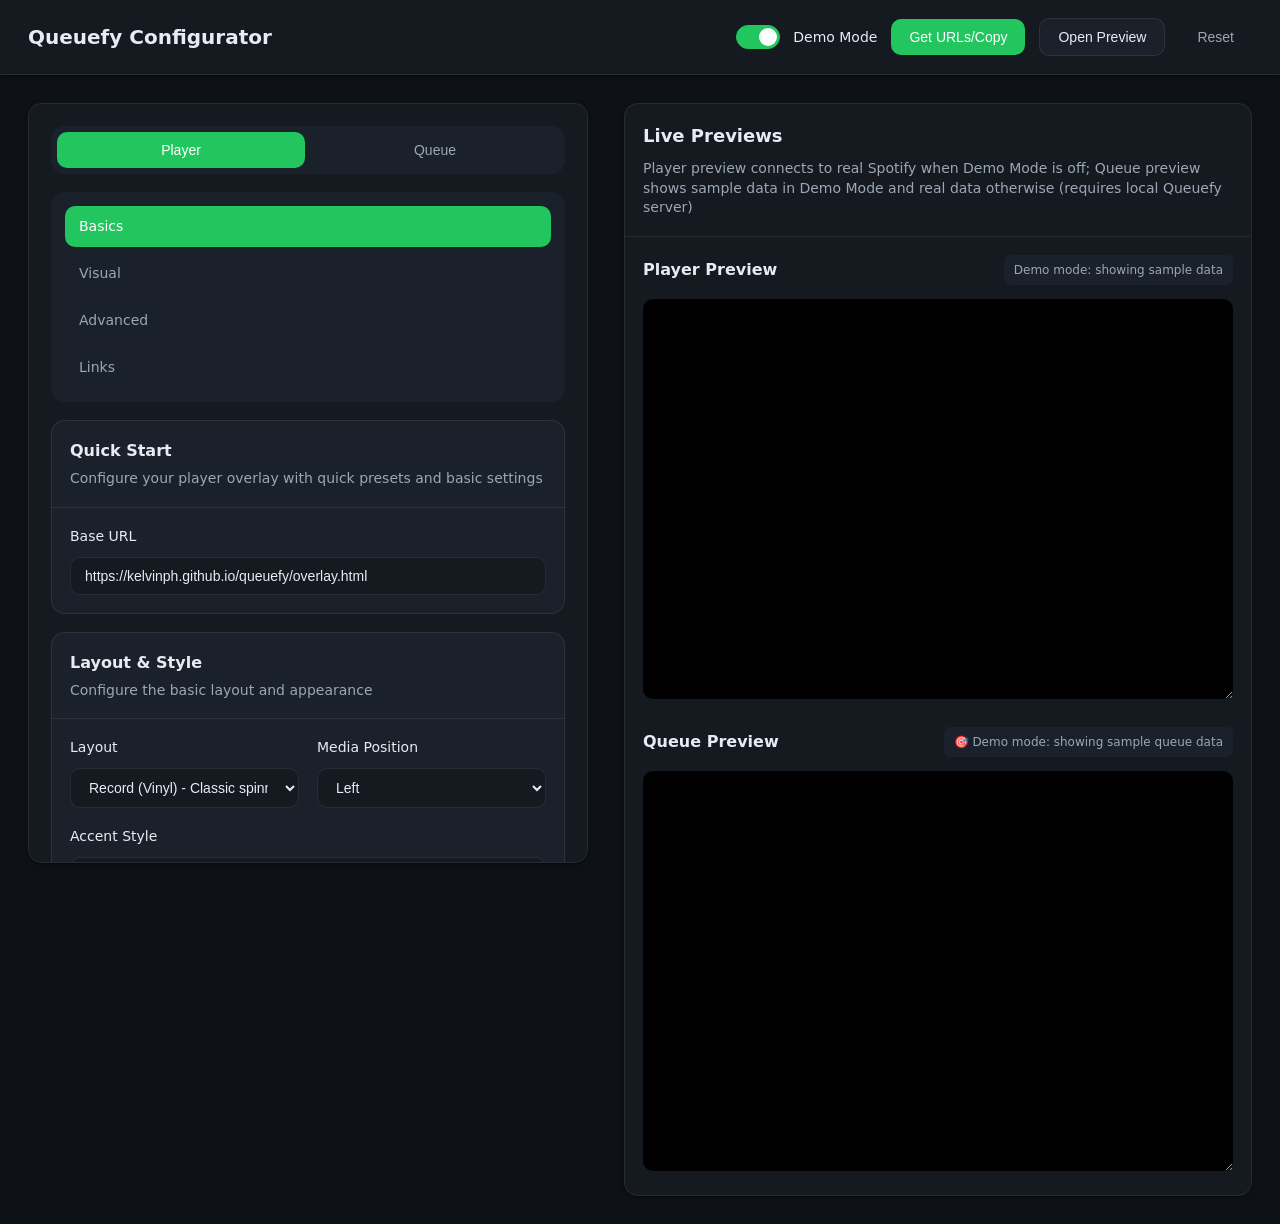
<file: index.html>
<!DOCTYPE html>
<html lang="en">
<head>
  <meta charset="utf-8"/>
  <meta name="viewport" content="width=device-width,initial-scale=1"/>
  <title>Queuefy Configurator</title>
  <link rel="stylesheet" href="styles.css">
</head>
<body>
  <div class="app">
    <!-- App Header -->
    <header class="app-header">
      <div class="header-content">
        <h1 class="header-title">Queuefy Configurator</h1>
        <div class="header-actions">
          <div class="demo-toggle">
            <label class="toggle-label">
              <input id="demo" type="checkbox" class="toggle" checked/>
              <span class="toggle-text">Demo Mode</span>
            </label>
          </div>
          <button id="getUrls" class="btn btn--primary">Get URLs/Copy</button>
          <button id="openPreview" class="btn btn--neutral">Open Preview</button>
          <button id="reset" class="btn btn--ghost">Reset</button>
        </div>
      </div>
    </header>

    <!-- Main Shell -->
    <main class="shell">
      <!-- Config Panel -->
      <aside class="config">
        <!-- Top-level Navigation -->
        <nav class="segmented" role="tablist">
          <button class="segmented__tab active" data-tab="player" role="tab" aria-selected="true">Player</button>
          <button class="segmented__tab" data-tab="queue" role="tab" aria-selected="false">Queue</button>
        </nav>

        <!-- Player Subnav -->
        <nav class="subnav" id="player-subnav">
          <a href="#player-basics" class="subnav__item active" data-section="basics">Basics</a>
          <a href="#player-visual" class="subnav__item" data-section="visual">Visual</a>
          <a href="#player-advanced" class="subnav__item" data-section="advanced">Advanced</a>
          <a href="#player-links" class="subnav__item" data-section="links">Links</a>
        </nav>

        <!-- Player Tab Content -->
        <div class="tab-panel active" id="player-tab" role="tabpanel">
          <!-- Basics Section -->
          <section id="player-basics" class="card">
            <div class="card__head">
              <h2 class="card__title">Quick Start</h2>
              <p class="card__desc">Configure your player overlay with quick presets and basic settings</p>
            </div>
            <div class="card__body">
              <div class="field">
                <label for="base">Base URL</label>
                <input id="base" type="url" placeholder="https://<user>.github.io/queuefy/overlay.html" value="https://kelvinph.github.io/queuefy/overlay.html"/>
              </div>
            </div>
          </section>

          <section class="card">
            <div class="card__head">
              <h2 class="card__title">Layout & Style</h2>
              <p class="card__desc">Configure the basic layout and appearance</p>
            </div>
            <div class="card__body">
              <div class="grid-2">
                <div class="field">
                  <label for="layout">Layout</label>
                  <select id="layout">
                    <option value="record">Record (Vinyl) - Classic spinning vinyl with tonearm</option>
                    <option value="card">Card (Cover) - Album art card layout</option>
                    <option value="bar">Bar (Minimal) - Text-only minimal bar</option>
                    <option value="stacked">Stacked (Center) - Centered stacked layout</option>
                    <option value="compact">Compact (Mini) - Small compact layout</option>
                    <option value="wide">Wide (Cinematic) - Wide cinematic layout</option>
                    <option value="split">Split (Dual) - Split media and text</option>
                    <option value="floating">Floating (Overlay) - Floating overlay panel</option>
                    <option value="corner">Corner (Tiny) - Small corner overlay</option>
                    <option value="ticker">Ticker (Scroll) - Scrolling ticker bar</option>
                  </select>
                </div>
                <div class="field">
                  <label for="align">Media Position</label>
                  <select id="align">
                    <option value="left">Left</option>
                    <option value="right">Right</option>
                    <option value="center">Center</option>
                    <option value="top">Top</option>
                    <option value="bottom">Bottom</option>
                  </select>
                </div>
              </div>
              
              <div class="field">
                <label for="accentstyle">Accent Style</label>
                <select id="accentstyle">
                  <option value="solid">Solid</option>
                  <option value="glow">Glow</option>
                  <option value="gradient">Gradient</option>
                  <option value="pulse">Pulse</option>
                  <option value="rainbow">Rainbow</option>
                </select>
              </div>
            </div>
          </section>

          <!-- Visual Section -->
          <section id="player-visual" class="card">
            <div class="card__head">
              <h2 class="card__title">🎨 Colors & Custom</h2>
              <p class="card__desc">Customize colors and visual appearance</p>
            </div>
            <div class="card__body">
              <div class="field">
                <label for="colorMode">Color Mode</label>
                <select id="colorMode">
                  <option value="custom">Custom Colors</option>
                  <option value="theme">Theme (Legacy)</option>
                </select>
              </div>
              <div id="colorsBlock">
                <div class="grid-2">
                  <div class="field">
                    <label for="accent">🎯 Accent Color</label>
                    <input id="accent" type="color" class="color-picker" value="#1db954"/>
                    <div class="help">Primary accent color for highlights and progress</div>
                  </div>
                  <div class="field">
                    <label for="text">📝 Text Color</label>
                    <input id="text" type="color" class="color-picker" value="#eaeaea"/>
                    <div class="help">Main text color</div>
                  </div>
                </div>
                <div class="grid-2">
                  <div class="field">
                    <label for="muted">🔇 Muted Color</label>
                    <input id="muted" type="color" class="color-picker" value="#b6bcc4"/>
                    <div class="help">Secondary text and muted elements</div>
                  </div>
                  <div class="field">
                    <label for="panelColor">🎨 Panel Color</label>
                    <input id="panelColor" type="color" class="color-picker" value="#121212"/>
                    <div class="help">Background panel color</div>
                  </div>
                </div>
                <div class="grid-2">
                  <div class="field">
                    <label for="glowColor">💫 Glow Color</label>
                    <input id="glowColor" type="color" class="color-picker" value="#00ff00"/>
                    <div class="help">Glow effect color</div>
                  </div>
                  <div class="field">
                    <label for="borderColor">🔄 Border Color</label>
                    <input id="borderColor" type="color" class="color-picker" value="#ffffff"/>
                    <div class="help">Border color for elements</div>
                  </div>
                </div>
              </div>
            </div>
          </section>

          <section class="card">
            <div class="card__head">
              <h2 class="card__title">Background</h2>
              <p class="card__desc">Configure background styling and transparency</p>
            </div>
            <div class="card__body">
              <div class="toggle-group">
                <label for="transparent">Transparent panel</label>
                <input id="transparent" type="checkbox" class="toggle"/>
              </div>
              <div class="field">
                <label for="panelAlpha">Panel Opacity</label>
                <div class="range-group">
                  <input id="panelAlpha" class="range-input" type="range" min="0" max="100" step="1" value="72" oninput="paOut.textContent=this.value"/>
                  <div class="range-value"><span id="paOut">72</span>%</div>
                </div>
              </div>
            </div>
          </section>

          <!-- Advanced Section -->
          <section id="player-advanced" class="card">
            <div class="card__head">
              <h2 class="card__title">Sizing & Positioning</h2>
              <p class="card__desc">Adjust dimensions and positioning</p>
            </div>
            <div class="card__body">
              <div class="grid-2">
                <div class="field">
                  <label for="disc">Media Size</label>
                  <div class="range-group">
                    <input id="disc" class="range-input" type="range" min="120" max="360" step="2" value="200" oninput="discOut.textContent=this.value"/>
                    <div class="range-value"><span id="discOut">200</span>px</div>
                  </div>
                  <div class="help">Not applicable for Bar layout (no media display)</div>
                </div>
                <div class="field">
                  <label for="bar">Progress Height</label>
                  <div class="range-group">
                    <input id="bar" class="range-input" type="range" min="0" max="16" step="1" value="6" oninput="barOut.textContent=this.value"/>
                    <div class="range-value"><span id="barOut">6</span>px</div>
                  </div>
                </div>
              </div>
              
              <div class="grid-2">
                <div class="field">
                  <label for="progressWidth">Progress Width</label>
                  <div class="range-group">
                    <input id="progressWidth" class="range-input" type="range" min="50" max="100" step="5" value="100" oninput="progWidthOut.textContent=this.value"/>
                    <div class="range-value"><span id="progWidthOut">100</span>%</div>
                  </div>
                </div>
                <div class="field">
                  <label for="textAlign">Text Alignment</label>
                  <select id="textAlign">
                    <option value="auto">Auto (follows media)</option>
                    <option value="left">Left</option>
                    <option value="center">Center</option>
                    <option value="right">Right</option>
                  </select>
                </div>
              </div>
              
              <div class="grid-2">
                <div class="field">
                  <label for="radius">Corner Radius</label>
                  <div class="range-group">
                    <input id="radius" class="range-input" type="range" min="0" max="24" step="1" value="16" oninput="radOut.textContent=this.value"/>
                    <div class="range-value"><span id="radOut">16</span>px</div>
                  </div>
                </div>
                <div class="field">
                  <label for="blur">Blur</label>
                  <div class="range-group">
                    <input id="blur" class="range-input" type="range" min="0" max="16" step="1" value="8" oninput="blurOut.textContent=this.value"/>
                    <div class="range-value"><span id="blurOut">8</span>px</div>
                  </div>
                </div>
              </div>
              
              <div class="grid-2">
                <div class="field">
                  <label for="pad">Safe Padding</label>
                  <div class="range-group">
                    <input id="pad" class="range-input" type="range" min="0" max="32" step="1" value="16" oninput="padOut.textContent=this.value"/>
                    <div class="range-value"><span id="padOut">16</span>px</div>
                  </div>
                </div>
                <div class="field">
                  <label for="outline">Title Outline</label>
                  <div class="range-group">
                    <input id="outline" class="range-input" type="range" min="0" max="2" step="1" value="0" oninput="outlineOut.textContent=this.value"/>
                    <div class="range-value"><span id="outlineOut">0</span>px</div>
                  </div>
                </div>
              </div>
            </div>
          </section>



          <section class="card">
            <div class="card__head">
              <h2 class="card__title">Elements</h2>
              <p class="card__desc">Toggle which elements to display</p>
            </div>
            <div class="card__body">
              <div class="toggle-group">
                <label for="showStatus">Status pill</label>
                <input id="showStatus" type="checkbox" class="toggle" checked/>
              </div>
              <div class="toggle-group">
                <label for="showProgress">Progress bar</label>
                <input id="showProgress" type="checkbox" class="toggle" checked/>
              </div>
              <div class="toggle-group">
                <label for="showTime">Time (elapsed/total)</label>
                <input id="showTime" type="checkbox" class="toggle" checked/>
              </div>
              <div class="toggle-group">
                <label for="showTitle">Title</label>
                <input id="showTitle" type="checkbox" class="toggle" checked/>
              </div>
              <div class="toggle-group">
                <label for="showArtist">Artist</label>
                <input id="showArtist" type="checkbox" class="toggle" checked/>
              </div>
              <div class="toggle-group">
                <label for="showNext">Show Next (stacked)</label>
                <input id="showNext" type="checkbox" class="toggle"/>
                <div class="help">Only works with Stacked layout</div>
              </div>
            </div>
          </section>

          <section class="card">
            <div class="card__head">
              <h2 class="card__title">Behavior</h2>
              <p class="card__desc">Configure special behavior options</p>
            </div>
            <div class="card__body">
              <div class="toggle-group">
                <label for="compact">Compact mode</label>
                <input id="compact" type="checkbox" class="toggle"/>
                <div class="help">Reduce spacing and size for compact layouts</div>
              </div>
              <div class="toggle-group">
                <label for="spin">Spin vinyl</label>
                <input id="spin" type="checkbox" class="toggle" checked/>
                <div class="help">Animate vinyl spinning (Record layout only)</div>
              </div>
              <div class="toggle-group">
                <label for="labelStatic">Static label</label>
                <input id="labelStatic" type="checkbox" class="toggle"/>
                <div class="help">Keep label static instead of spinning (Record layout only)</div>
              </div>
              <div class="toggle-group">
                <label for="tonearm">Show tonearm</label>
                <input id="tonearm" type="checkbox" class="toggle" checked/>
                <div class="help">Show tonearm overlay (Record layout only)</div>
              </div>
            </div>
          </section>

          <section class="card">
            <div class="card__head">
              <h2 class="card__title">Text & Motion</h2>
              <p class="card__desc">Configure text behavior and animations</p>
            </div>
            <div class="card__body">
              <div class="toggle-group">
                <label for="scroll">Scroll long text</label>
                <input id="scroll" type="checkbox" class="toggle" checked/>
              </div>
              <div class="toggle-group">
                <label for="autoAccent">Auto-accent from album art</label>
                <input id="autoAccent" type="checkbox" class="toggle"/>
              </div>
              <div class="field">
                <label for="marq">Marquee Speed</label>
                <div class="range-group">
                  <input id="marq" class="range-input" type="range" min="8" max="30" step="1" value="18" oninput="marqOut.textContent=this.value"/>
                  <div class="range-value"><span id="marqOut">18</span>s</div>
                </div>
              </div>
            </div>
          </section>

          <!-- Links Section -->
          <section id="player-links" class="card">
            <div class="card__head">
              <h2 class="card__title">OBS URLs</h2>
              <p class="card__desc">Copy these URLs to use in OBS Browser Sources</p>
            </div>
            <div class="card__body">
              <div class="field">
                <label for="playerUrl">Player URL</label>
                <div class="url-display" id="playerUrl"></div>
                <button id="copyPlayerUrl" class="btn btn--primary">📋 Copy Player URL</button>
              </div>
            </div>
          </section>
        </div>

        <!-- Queue Tab Content -->
        <div class="tab-panel" id="queue-tab" role="tabpanel">
          <section class="card">
            <div class="card__head">
              <h2 class="card__title">Queue Behavior</h2>
              <p class="card__desc">Configure how the queue overlay behaves and connects to your server</p>
            </div>
            <div class="card__body">
              <div class="grid-2">
                <div class="field">
                  <label for="queueMax">Queue Max (items)</label>
                  <input id="queueMax" type="number" min="0" max="20" value="5">
                </div>
                <div class="field">
                  <label for="showArtists">Show Artists</label>
                  <select id="showArtists">
                    <option value="true">Yes</option>
                    <option value="false">No</option>
                  </select>
                </div>
              </div>
              <div class="grid-2">
                <div class="field">
                  <label for="sbHost">🤖 Streamer.bot Host</label>
                  <input id="sbHost" placeholder="127.0.0.1" value="127.0.0.1">
                  <div class="help">Streamer.bot WebSocket server host (usually 127.0.0.1)</div>
                </div>
                <div class="field">
                  <label for="sbPort">🔌 Streamer.bot Port</label>
                  <input id="sbPort" type="number" min="1" max="65535" placeholder="8080" value="8080">
                  <div class="help">Streamer.bot WebSocket server port (usually 8080)</div>
                </div>
              </div>
              <div class="grid-2">
                <div class="field">
                  <label for="sbSsl">🔒 Use SSL</label>
                  <select id="sbSsl">
                    <option value="0">No (ws://)</option>
                    <option value="1">Yes (wss://)</option>
                  </select>
                  <div class="help">Enable if Streamer.bot WebSocket server uses SSL</div>
                </div>
                <div class="field">
                  <label for="eventType">📡 Event Type</label>
                  <input id="eventType" placeholder="queue:update" value="queue:update">
                  <div class="help">Event type to listen for from Streamer.bot</div>
                </div>
              </div>
              <div class="grid-2">
                <div class="field">
                  <label for="ws">Legacy WebSocket URL</label>
                  <input id="ws" placeholder="ws://localhost:5173" value="ws://localhost:5173">
                  <div class="help">Legacy: ws://localhost:5173 - for old Queuefy server (deprecated)</div>
                </div>
                <div class="field">
                  <label for="pollMs">Poll Interval (ms)</label>
                  <input id="pollMs" type="number" min="3000" value="15000">
                  <div class="help">HTTP fallback interval if WebSocket fails (legacy)</div>
                </div>
              </div>
              <div class="field">
                <label for="maxItems">📋 Max Items</label>
                <input id="maxItems" type="number" min="1" max="10" value="5">
                <div class="help">Maximum number of queue items to display</div>
              </div>
              
              <div class="field">
                <button id="downloadOverlay" class="btn btn--primary">📥 Download queue.html</button>
                <div class="help">Download a self-contained queue overlay with your current settings</div>
                <button onclick="console.log('Test button clicked'); downloadOverlay();" class="btn btn--neutral" style="margin-top: 10px;">🧪 Test Download</button>
              </div>
            </div>
          </section>

          <section class="card">
            <div class="card__head">
              <h2 class="card__title">🎨 Queue Colors & Custom</h2>
              <p class="card__desc">Customize colors and visual appearance of the queue</p>
            </div>
            <div class="card__body">
              <div class="field">
                <label for="queueColorMode">Color Mode</label>
                <select id="queueColorMode">
                  <option value="custom">Custom Colors</option>
                  <option value="theme">Theme (Legacy)</option>
                </select>
              </div>
              
              <div id="queueColorsBlock">
                <div class="grid-2">
                  <div class="field">
                    <label for="queueAccent">🎯 Accent Color</label>
                    <input id="queueAccent" type="color" class="color-picker" value="#1db954"/>
                    <div class="help">Primary accent color for highlights</div>
                  </div>
                  <div class="field">
                    <label for="queueText">📝 Text Color</label>
                    <input id="queueText" type="color" class="color-picker" value="#ffffff"/>
                    <div class="help">Main text color</div>
                  </div>
                </div>
                <div class="grid-2">
                  <div class="field">
                    <label for="queueMuted">🔇 Muted Color</label>
                    <input id="queueMuted" type="color" class="color-picker" value="#cfcfcf"/>
                    <div class="help">Secondary text and muted elements</div>
                  </div>
                  <div class="field">
                    <label for="queueCard">🎨 Card Color</label>
                    <input id="queueCard" type="color" class="color-picker" value="#000000"/>
                    <div class="help">Background color for queue items</div>
                  </div>
                </div>
                <div class="grid-2">
                  <div class="field">
                    <label for="queueGlowColor">💫 Glow Color</label>
                    <input id="queueGlowColor" type="color" class="color-picker" value="#00ff00"/>
                    <div class="help">Glow effect color</div>
                  </div>
                  <div class="field">
                    <label for="queueBorderColor">🔄 Border Color</label>
                    <input id="queueBorderColor" type="color" class="color-picker" value="#ffffff"/>
                    <div class="help">Border color for queue items</div>
                  </div>
                </div>
                <div class="field">
                  <label for="queueBackgroundType">🎭 Background</label>
                  <select id="queueBackgroundType">
                    <option value="card">Card Background</option>
                    <option value="transparent">Transparent</option>
                  </select>
                  <div class="help">Choose between card background or transparent</div>
                </div>
              </div>
              
              <div class="field">
                <label for="queueLayout">Layout</label>
                <select id="queueLayout">
                  <option value="list">List - Standard vertical list</option>
                  <option value="grid">Grid - Responsive grid layout</option>
                  <option value="cards">Cards - Card-style layout</option>
                  <option value="compact">Compact - Minimal spacing</option>
                  <option value="minimal">Minimal - No background/borders</option>
                  <option value="slider">Vertical Slider - Scrollable list</option>
                  <option value="ticker">Horizontal Ticker - Side-scrolling</option>
                  <option value="masonry">Masonry - Pinterest-style grid</option>
                  <option value="timeline">Timeline - Timeline with dots</option>
                  <option value="carousel">Carousel - Horizontal carousel</option>
                  <option value="stack">Stack - Stacked card effect</option>
                </select>
              </div>
              <div class="grid-2">
                <div class="field">
                  <label for="queueRadius">Card Radius</label>
                  <div class="range-group">
                    <input id="queueRadius" class="range-input" type="range" min="4" max="28" step="1" value="12" oninput="queueRadiusOut.textContent=this.value"/>
                    <div class="range-value"><span id="queueRadiusOut">12</span>px</div>
                  </div>
                </div>
                <div class="field">
                  <label for="queueSliderHeight">Slider Height</label>
                  <div class="range-group">
                    <input id="queueSliderHeight" class="range-input" type="range" min="200" max="800" step="50" value="400" oninput="queueSliderHeightOut.textContent=this.value"/>
                    <div class="range-value"><span id="queueSliderHeightOut">400</span>px</div>
                  </div>
                  <div class="help">Only applies to Vertical Slider layout</div>
                </div>
              </div>
              <div class="grid-2">
                <div class="field">
                  <label for="queueShadow">Card Shadow</label>
                  <select id="queueShadow">
                    <option value="none">None</option>
                    <option value="soft">Soft</option>
                    <option value="medium">Medium</option>
                    <option value="strong">Strong</option>
                  </select>
                </div>
                <div class="field">
                  <label for="queueGap">Item Gap</label>
                  <div class="range-group">
                    <input id="queueGap" class="range-input" type="range" min="0" max="24" step="1" value="6" oninput="queueGapOut.textContent=this.value"/>
                    <div class="range-value"><span id="queueGapOut">6</span>px</div>
                  </div>
                </div>
              </div>
            </div>
          </section>

          <section class="card">
            <div class="card__head">
              <h2 class="card__title">Queue URL</h2>
              <p class="card__desc">Copy this URL to use in OBS Browser Sources</p>
            </div>
            <div class="card__body">
              <div class="field">
                <label for="queueUrl">Queue URL</label>
                <div class="url-display" id="queueUrl"></div>
                <button id="copyQueueUrl" class="btn btn--primary">📋 Copy Queue URL</button>
              </div>
            </div>
          </section>
        </div>
      </aside>

      <!-- Live Previews -->
      <section class="previews">
        <div class="preview-card">
          <div class="preview-card__head">
            <h2 class="preview-card__title">Live Previews</h2>
            <p class="preview-card__desc">Player preview connects to real Spotify when Demo Mode is off; Queue preview shows sample data in Demo Mode and real data otherwise (requires local Queuefy server)</p>
          </div>
          <div class="preview-card__body">
            <!-- Player Preview -->
            <div class="preview-item">
              <div class="preview-item__head">
                <h3 class="preview-item__title">Player Preview</h3>
                <div class="badge" id="demoStatus">Demo mode: showing sample data</div>
              </div>
                             <div class="preview-item__body">
                 <iframe id="preview" class="preview-iframe" src="" allow="clipboard-read; clipboard-write" loading="lazy"></iframe>
               </div>
            </div>
            
            <!-- Queue Preview -->
            <div class="preview-item">
              <div class="preview-item__head">
                <h3 class="preview-item__title">Queue Preview</h3>
                <div class="badge" id="queuePreviewStatus">🎯 Demo mode: showing sample queue data</div>
              </div>
                             <div class="preview-item__body">
                 <iframe id="queuePreview" class="preview-iframe" src="" allow="clipboard-read; clipboard-write" loading="lazy"></iframe>
               </div>
            </div>
          </div>
        </div>
      </section>
    </main>
  </div>

  <!-- URL Modal -->
  <div id="urlModal" class="modal">
    <div class="modal-content">
      <div class="modal-header">
        <h2 class="modal-title">OBS URLs</h2>
        <button onclick="document.getElementById('urlModal').style.display='none'" class="modal-close">&times;</button>
      </div>
      
      <div class="modal-grid">
        <div>
          <div class="modal-label">Player URL</div>
          <div id="modalPlayerUrl" class="url-display"></div>
          <button id="copyPlayerBtn" class="btn btn--primary">📋 Copy Player URL</button>
        </div>
        <div>
          <div class="modal-label">Queue URL</div>
          <div id="modalQueueUrl" class="url-display"></div>
          <button id="copyQueueBtn" class="btn btn--primary">📋 Copy Queue URL</button>
        </div>
      </div>
      
      <div class="modal-help">
        <h3>How to Use</h3>
        <ol>
          <li>Configure Streamer.bot WebSocket server (Settings → WebSocket Server)</li>
          <li>Set up Streamer.bot actions to send queue updates</li>
          <li>Add Player URL to OBS as a Browser Source</li>
          <li>Add Queue URL to OBS as a Browser Source</li>
          <li>Use chat commands (!sr, !queue, !song, !skip) to test</li>
        </ol>
        <div class="modal-help-note">
          <strong>💡 Streamer.bot Setup:</strong> The Queue URL now includes WebSocket connection parameters. Make sure Streamer.bot is running with WebSocket Server enabled on the configured host/port.
        </div>
      </div>
    </div>
  </div>

  <!-- Toast -->
  <div id="toast" class="toast" aria-live="polite"></div>

  <script src="app.js"></script>
</body>
</html>
</file>
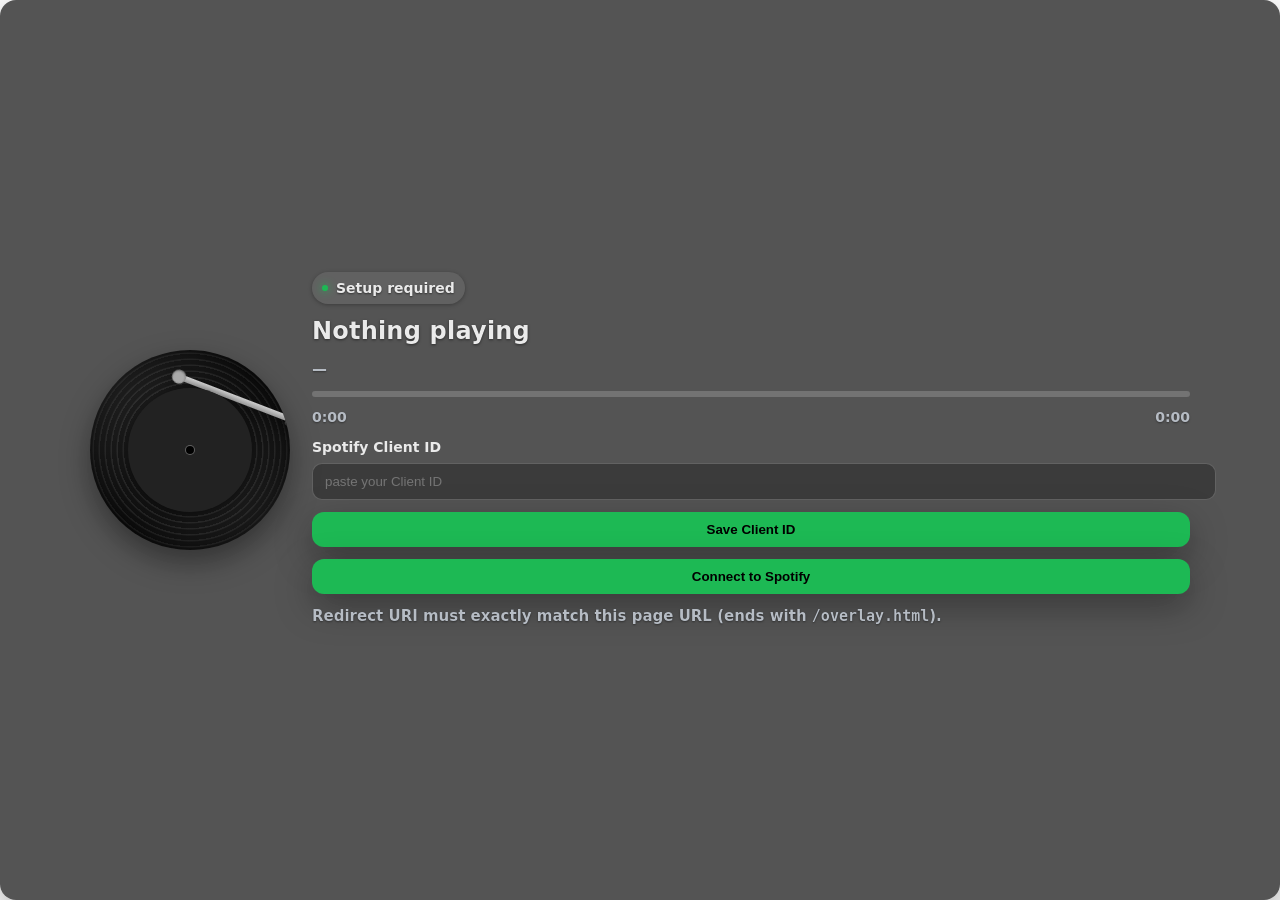
<file: overlay.html>
<!DOCTYPE html>
<html lang="en">
<head>
<meta charset="utf-8" />
<meta name="viewport" content="width=device-width, initial-scale=1" />
<title>SpotiStream – Spotify Now Playing</title>
<style>
  :root{
    --bg: rgba(0,0,0,0);
    --panel: rgba(18,18,18,0.72);
    --text: #eaeaea; --muted:#b6bcc4; --accent:#1db954;
    --shadow: 0 12px 36px rgba(0,0,0,0.35);
    --radius: 16px; --blur: 8px;
    --disc: 200px; --bar-h: 6px; --gap: 22px; --max-w: 1100px; --pad:16px;
    --font: system-ui,-apple-system,Segoe UI,Roboto,Inter,Arial,sans-serif;
    --title-size: clamp(18px,2.8vw,24px); --artist-size: clamp(12px,2vw,15px);
    --outline: 0px;   /* text outline */
    --marq-s: 18s;    /* marquee speed */
    --progress-width: 100%;  /* progress bar width */
    --text-align: left;      /* text alignment */
  }
  html,body{height:100%}
  body{margin:0; background:var(--bg); color:var(--text); font:600 14px/1.45 var(--font); -webkit-font-smoothing:antialiased; -moz-osx-font-smoothing:grayscale; overflow:hidden;}

  /* Panel */
  .wrap{width:100%; height:100%; box-sizing:border-box; padding:var(--pad);
        display:flex; align-items:center; justify-content:center;
        backdrop-filter: blur(var(--blur)) saturate(120%);
        background: var(--panel); border-radius: var(--radius); box-shadow: var(--shadow);
        position: relative;}
  .inner{width:100%; max-width: var(--max-w); display:grid; gap: var(--gap); align-items:center;}

  /* Layouts + media placement */
  .layout-record.left  .inner{grid-template-columns: var(--disc) minmax(320px,1fr); grid-template-areas: "disc meta";}
  .layout-record.right .inner{grid-template-columns: minmax(320px,1fr) var(--disc); grid-template-areas: "meta disc";}
  .layout-card.left    .inner{grid-template-columns: var(--disc) minmax(320px,1fr); grid-template-areas: "art meta";}
  .layout-card.right   .inner{grid-template-columns: minmax(320px,1fr) var(--disc); grid-template-areas: "meta art";}
  .layout-bar          .inner{grid-template-columns:1fr; grid-template-areas:"meta"; padding:4px 0;}
  .layout-stacked      .inner{grid-template-columns:1fr; grid-template-areas:"disc" "meta"; place-items:center; text-align:center;}
  
  /* New Creative Layouts */
  .layout-compact      .inner{grid-template-columns: 80px 1fr; grid-template-areas: "art meta"; gap:12px; padding:8px;}
  .layout-compact .disc, .layout-compact .artbox{width:80px; height:80px;}
  .layout-compact .wrap{padding:8px;}
  
  .layout-wide         .inner{grid-template-columns: var(--disc) 1fr; grid-template-areas: "art meta"; gap:32px;}
  
  .layout-split.left   .inner{grid-template-columns: 1fr; grid-template-areas: "art" "meta"; gap:24px; text-align:center; padding:24px;}
.layout-split.right  .inner{grid-template-columns: 1fr; grid-template-areas: "meta" "art"; gap:24px; text-align:center; padding:24px;}
.layout-split.center .inner{grid-template-columns: 1fr; grid-template-areas: "art" "meta"; gap:24px; text-align:center; padding:24px;}
.layout-split.top    .inner{grid-template-columns: 1fr; grid-template-areas: "art" "meta"; gap:24px; text-align:center; padding:24px;}
.layout-split.bottom .inner{grid-template-columns: 1fr; grid-template-areas: "meta" "art"; gap:24px; text-align:center; padding:24px;}
  
  .layout-floating     .wrap{position:fixed; top:20px; right:20px; width:320px; height:auto; backdrop-filter:blur(20px); z-index:999; border:1px solid rgba(255,255,255,0.1);}
.layout-floating     .inner{width:100%; max-width:none; padding:16px;}
  
  .layout-corner       .inner{grid-template-columns: 60px 1fr; grid-template-areas: "art meta"; gap:6px; padding:8px;}
.layout-corner .disc, .layout-corner .artbox{width:60px; height:60px;}
.layout-corner .wrap{padding:8px; position:fixed; bottom:20px; right:20px; width:260px; height:auto;}
.layout-corner .title{font-size:14px; line-height:1.2;}
.layout-corner .artist{font-size:12px; line-height:1.2;}
.layout-corner .meta{gap:4px;}
  
  .layout-ticker       .inner{grid-template-columns: 60px 1fr; grid-template-areas: "art meta"; gap:12px; padding:8px 16px;}
  .layout-ticker .meta{overflow:hidden; white-space:nowrap;}
  .layout-ticker .title, .layout-ticker .artist{
    display:inline-block; 
    animation: scroll-left 20s linear infinite;
    white-space:nowrap;
  }
  .layout-ticker .wrap{position:fixed; bottom:0; left:0; right:0; width:100%; border-radius:0; height:auto;}
  
  @keyframes scroll-left{from{transform:translateX(100%)} to{transform:translateX(-100%)}}
  
  .layout-bar .pill, .layout-bar .disc, .layout-bar .artbox{display:none}
  .layout-compact .pill{display:none}
  .layout-corner .pill, .layout-corner .progress, .layout-corner .time{display:none}
  .layout-ticker .pill, .layout-ticker .progress, .layout-ticker .time{display:none}
  .layout-floating .pill{font-size:12px; padding:4px 8px;}
  .layout-split .pill{margin:0 auto;}
.layout-split .disc, .layout-split .artbox{margin:0 auto; width:180px; height:180px;}
.layout-split .meta{gap:16px;}

  .meta{grid-area:meta; min-width:0; display:grid; gap:10px; align-content:center; z-index:2}
  .disc, .artbox{z-index:1}

  /* Vinyl */
  .disc{grid-area:disc; position:relative; width:var(--disc); height:var(--disc); border-radius:50%;
        background:
         radial-gradient(circle at 50% 50%, rgba(255,255,255,0.07) 0 6%, transparent 6%),
         repeating-radial-gradient(circle at 50% 50%, rgba(255,255,255,0.08) 0 1px, transparent 2px 6px), #0f0f0f;
        box-shadow: inset 0 0 30px rgba(0,0,0,0.7), 0 12px 30px rgba(0,0,0,0.4);
        display:grid; place-items:center; overflow:hidden;}
  .disc::before{content:""; position:absolute; inset:-18%;
        background: radial-gradient(circle at 18% 22%, rgba(255,255,255,0.08), transparent 50%),
                    radial-gradient(circle at 80% 78%, rgba(255,255,255,0.06), transparent 50%);
        border-radius:50%; z-index:1; animation: sheen 9s linear infinite;}
  @keyframes sheen{from{transform:rotate(0)} to{transform:rotate(360deg)}}
  .label-img{width:62%; height:62%; border-radius:50%; background:#222 center/cover no-repeat;
             box-shadow:0 2px 10px rgba(0,0,0,0.35); position:relative; z-index:2;}
  .label-static .label-img{animation: spin 9s linear infinite reverse;}
  .disc::after{content:""; position:absolute; width:8px; height:8px; border-radius:50%; background:#000; box-shadow:0 0 0 1px rgba(255,255,255,0.28); z-index:3;}
  .spin .label-img, .spin::before{animation: spin 9s linear infinite}
  @keyframes spin{from{transform:rotate(0)} to{transform:rotate(360deg)}}
  .tonearm{position:absolute; right:-26px; top:14px; width:136px; height:26px; transform:rotate(21deg);
           transform-origin:left center; pointer-events:none; filter: drop-shadow(0 2px 8px rgba(0,0,0,0.5));}
  .tonearm .arm{position:absolute; left:0; top:10px; width:116px; height:6px; background:linear-gradient(#cfcfcf,#969696); border-radius:4px}
  .tonearm .head{position:absolute; right:0; top:6px; width:22px; height:14px; background:linear-gradient(#666,#333); border-radius:3px}
  .tonearm .joint{position:absolute; left:-8px; top:6px; width:14px; height:14px; border-radius:50%; background:#a7a7a7; box-shadow: inset 0 1px 2px rgba(0,0,0,0.45)}

  /* Card art */
  .artbox{grid-area:art; width:var(--disc); height:var(--disc); border-radius:12px; overflow:hidden;
          background:#222 center/cover no-repeat; box-shadow: 0 10px 30px rgba(0,0,0,0.38);}

  /* Text / progress */
  .title,.artist{white-space:nowrap; overflow:hidden}
  .title{font-size:var(--title-size); font-weight:800; letter-spacing:0.2px;
         -webkit-mask-image: linear-gradient(90deg,#000 90%,transparent 100%);
         mask-image: linear-gradient(90deg,#000 90%,transparent 100%);
         text-shadow: 0 1px 3px rgba(0,0,0,0.5), 0 0 var(--outline) #000;}
  .artist{font-size:var(--artist-size); color:var(--muted);
          -webkit-mask-image: linear-gradient(90deg,#000 92%,transparent 100%);
          mask-image: linear-gradient(90deg,#000 92%,transparent 100%);
          text-shadow: 0 1px 2px rgba(0,0,0,0.4), 0 0 var(--outline) #000;}
  .row{display:flex; align-items:center; gap:8px}
  .pill{display:inline-flex; align-items:center; gap:8px; background: rgba(255,255,255,0.08); padding:6px 10px; border-radius:999px;
        text-shadow: 0 1px 2px rgba(0,0,0,0.5); box-shadow: 0 1px 4px rgba(0,0,0,0.3);}
  .dot{width:6px; height:6px; border-radius:999px; background:var(--accent); box-shadow:0 0 8px var(--accent)}
  .progress{height:var(--bar-h); border-radius:999px; position:relative; overflow:hidden; background: rgba(255,255,255,0.18); width: var(--progress-width)}
  .bar{position:absolute; inset:0 100% 0 0; border-radius:999px; background: var(--accent)}
  .time{display:flex; justify-content:space-between; font-variant-numeric:tabular-nums; color:var(--muted); width: var(--progress-width);
        text-shadow: 0 1px 2px rgba(0,0,0,0.4);}
  
  /* Text alignment classes */
  .text-left .meta { text-align: left; align-items: flex-start; }
  .text-left .progress, .text-left .time { margin-left: 0; margin-right: auto; }
  .text-left .row { justify-content: flex-start; }
  
  .text-center .meta { text-align: center; align-items: center; }
  .text-center .progress, .text-center .time { margin: 0 auto; }
  .text-center .row { justify-content: center; }
  
  .text-right .meta { text-align: right; align-items: flex-end; }
  .text-right .progress, .text-right .time { margin-left: auto; margin-right: 0; }
  .text-right .row { justify-content: flex-end; }
  .next{font-size:12px; color:var(--muted)}

  /* Accent styles */
  .accent-glow .dot{ box-shadow:0 0 12px var(--accent), 0 0 24px var(--accent); }
  .accent-glow .bar{ box-shadow: 0 0 8px var(--accent); }
  .accent-gradient .bar{ background: linear-gradient(90deg, var(--accent), rgba(255,255,255,0.9)); }
  .accent-pulse .dot{ animation: pulse 2s ease-in-out infinite; }
  .accent-pulse .bar{ animation: pulse 2s ease-in-out infinite; }
  .accent-rainbow .bar{ background: linear-gradient(90deg, #ff0080, #ff8000, #ffff00, #80ff00, #00ff80, #0080ff, #8000ff); }
  .accent-rainbow .dot{ background: linear-gradient(45deg, #ff0080, #ff8000, #ffff00, #80ff00, #00ff80, #0080ff, #8000ff); }
  
  @keyframes pulse {
    0%, 100% { opacity: 1; transform: scale(1); }
    50% { opacity: 0.7; transform: scale(1.05); }
  }
  
  /* No shadow mode */
  .no-shadow .title, .no-shadow .artist, .no-shadow .pill, .no-shadow .time {
    text-shadow: none !important;
  }
  .no-shadow .pill {
    box-shadow: none !important;
  }

  /* Marquee */
  .marquee{ position:relative; overflow:hidden; }
  .marquee span{ display:inline-block; padding-right:60px; will-change:transform; animation:marquee var(--marq-s) linear infinite; }
  @keyframes marquee{ from{ transform:translateX(0) } to{ transform:translateX(-50%) } }

  .btn{appearance:none; border:0; border-radius:12px; padding:10px 14px; font-weight:800; cursor:pointer; background:var(--accent); color:#000; box-shadow: var(--shadow)}
  .setup{display:grid; gap:12px}
  .field{display:grid; gap:6px}
  .input{width:100%; padding:10px 12px; border-radius:10px; border:1px solid rgba(255,255,255,0.2); background: rgba(0,0,0,0.3); color:var(--text)}
  .hidden{display:none !important}

  .compact.wrap{padding:10px 12px}
  .compact .inner{gap:14px}
  .compact .title{--title-size: clamp(16px,2.2vw,20px)}
  .compact .artist{--artist-size: clamp(11px,1.7vw,13px)}

  @media (max-width:560px){ :root{--disc:150px} .tonearm{display:none} }

  /* Visual Effects */
  .particles::before {
    content: '';
    position: fixed;
    inset: 0;
    background: 
      radial-gradient(2px 2px at 20px 30px, var(--accent), transparent),
      radial-gradient(2px 2px at 40px 70px, var(--accent), transparent),
      radial-gradient(1px 1px at 90px 40px, var(--accent), transparent),
      radial-gradient(1px 1px at 130px 80px, var(--accent), transparent),
      radial-gradient(2px 2px at 160px 30px, var(--accent), transparent);
    background-size: 200px 100px;
    animation: particles 20s linear infinite;
    pointer-events: none;
    opacity: 0.3;
  }
  @keyframes particles {
    0% { transform: translateY(0); }
    100% { transform: translateY(-100px); }
  }

  .color-breathing {
    animation: breathe 4s ease-in-out infinite;
  }
  @keyframes breathe {
    0%, 100% { filter: hue-rotate(0deg) brightness(1); }
    50% { filter: hue-rotate(30deg) brightness(1.1); }
  }

  .album-blur .artbox {
    filter: blur(2px) brightness(0.8);
    transition: filter 0.3s ease;
  }
  .album-blur:hover .artbox {
    filter: blur(0px) brightness(1);
  }

  .waveform .wrap::after {
    content: '';
    position: absolute;
    bottom: 0;
    left: 0;
    right: 0;
    height: 4px;
    background: linear-gradient(90deg, 
      var(--accent) 0%, transparent 20%, var(--accent) 40%, 
      transparent 60%, var(--accent) 80%, transparent 100%);
    animation: waveform 2s ease-in-out infinite;
  }
  @keyframes waveform {
    0%, 100% { transform: scaleY(1); }
    50% { transform: scaleY(2); }
  }


</style>
</head>
<body>
  <div id="card" class="wrap">
    <div id="inner" class="inner">
      <div id="disc" class="disc spin">
        <div id="labelImg" class="label-img"></div>
        <div id="tonearm" class="tonearm"><div class="arm"></div><div class="head"></div><div class="joint"></div></div>
      </div>
      <div id="artbox" class="artbox hidden"></div>
      <div class="meta">
        <div id="statusRow" class="row"><div class="pill"><span class="dot"></span><span id="status">Paused</span></div></div>
        <div id="title" class="title">Nothing playing</div>
        <div id="artist" class="artist">—</div>
        <div id="progress" class="progress" title="Progress"><div id="bar" class="bar"></div></div>
        <div id="timeRow" class="time"><div id="elapsed">0:00</div><div id="duration">0:00</div></div>
        <div id="nextRow" class="next hidden"></div>
        <div id="setup" class="setup hidden">
          <div class="field"><label for="clientId">Spotify Client ID</label><input id="clientId" class="input" placeholder="paste your Client ID"/></div>
          <button id="save" class="btn">Save Client ID</button>
          <button id="connect" class="btn">Connect to Spotify</button>
          <small class="artist">Redirect URI must exactly match this page URL (ends with <code>/overlay.html</code>).</small>
        </div>
      </div>
    </div>
  </div>


<script>
/* ---------- utilities ---------- */
const p = new URLSearchParams(location.search);
const $ = id => document.getElementById(id);
const root = document.documentElement.style;

// Theme system is now handled by themes.js
const FONTS = {
  inter:'https://fonts.googleapis.com/css2?family=Inter:wght@600;800&display=swap',
  rubik:'https://fonts.googleapis.com/css2?family=Rubik:wght@600;800&display=swap',
  montserrat:'https://fonts.googleapis.com/css2?family=Montserrat:wght@600;800&display=swap',
  poppins:'https://fonts.googleapis.com/css2?family=Poppins:wght@600;800&display=swap',
  firasans:'https://fonts.googleapis.com/css2?family=Fira+Sans:wght@600;800&display=swap'
};
const getBool=(key,def=true)=>{ const v=p.get(key); if(v===null) return def; return !(v==='0'||v==='false'||v==='off'); };
const applyFont=name=>{ if(!name) return; const href=FONTS[name.toLowerCase()]; if(href){ const link=document.createElement('link'); link.rel='stylesheet'; link.href=href; document.head.appendChild(link);
  const fam={inter:'"Inter"',rubik:'"Rubik"',montserrat:'"Montserrat"',poppins:'"Poppins"',firasans:'"Fira Sans"'}[name.toLowerCase()];
  if(fam) root.setProperty('--font', `${fam}, system-ui, -apple-system, Segoe UI, Roboto, Arial, sans-serif`);} };

/* ---------- layout + theme ---------- */
const layout=(p.get('layout')||'record').toLowerCase();
const align =(p.get('align') ||'left').toLowerCase();
document.body.className=`layout-${layout} ${align}`;



const discEl=$('disc'), artbox=$('artbox'), tonearm=$('tonearm');

// Layout-specific element handling
if(layout==='card'){ 
  discEl.style.display='none'; 
  artbox.classList.remove('hidden'); 
}
if(layout==='compact' || layout==='corner' || layout==='ticker' || layout==='split' || layout==='floating'){ 
  discEl.style.display='none'; 
  artbox.classList.remove('hidden'); 
}
if(layout==='wide'){
  discEl.style.display='none'; 
  artbox.classList.remove('hidden');
}
if(layout!=='record'){ 
  tonearm.style.display='none'; 
}

/* overrides - apply custom colors */
const map={
  accent:'--accent',
  panel:'--panel',
  text:'--text',
  muted:'--muted',
  glowColor:'--glow-color',
  borderColor:'--border-color'
};
for(const [k,css] of Object.entries(map)){ 
  const v=p.get(k); 
  if(v) {
    console.log(`Setting ${css} to ${v}`);
    root.setProperty(css,v); 
  }
}
if(p.get('radius')) root.setProperty('--radius',p.get('radius')+'px');
if(p.get('blur'))   root.setProperty('--blur',p.get('blur')+'px');
if(p.get('bar'))    root.setProperty('--bar-h',p.get('bar')+'px');
if(p.get('disc')||p.get('art')) root.setProperty('--disc',(p.get('disc')||p.get('art'))+'px');
if(p.get('pad'))    root.setProperty('--pad', p.get('pad')+'px');
if(p.get('shadow')==='0') root.setProperty('--shadow','none');
if(p.get('outline')) root.setProperty('--outline', p.get('outline')+'px');
if(p.get('marq'))    root.setProperty('--marq-s', p.get('marq')+'s');
if(p.get('progresswidth')) root.setProperty('--progress-width', p.get('progresswidth')+'%');

if(getBool('compact',false)) $('card').classList.add('compact');
if((p.get('label')||'')==='static') discEl.classList.add('label-static');
if(!getBool('tonearm',true)) tonearm.style.display='none';

if(getBool('transparent',false)){
  root.setProperty('--panel','rgba(0,0,0,0)');
  root.setProperty('--blur','0px'); root.setProperty('--shadow','none'); root.setProperty('--radius','0px');
}
applyFont(p.get('font'));

/* text alignment */
const textAlign = p.get('textalign') || 'auto';
const mediaAlign = align; // 'left' or 'right'

if (textAlign === 'auto') {
  // Auto mode: text alignment follows media position for visual balance
  if (layout === 'stacked') {
    document.body.classList.add('text-center');
  } else if (layout === 'bar') {
    document.body.classList.add('text-left'); // bar layout always left
  } else if (mediaAlign === 'right') {
    document.body.classList.add('text-right'); // text follows media to right
  } else {
    document.body.classList.add('text-left'); // text follows media to left
  }
} else {
  // Manual alignment override
  document.body.classList.add(`text-${textAlign}`);
}

/* accent style */
const astyle=(p.get('accentstyle')||'solid').toLowerCase();
if(astyle==='glow') document.body.classList.add('accent-glow');
else if(astyle==='gradient') document.body.classList.add('accent-gradient');
else if(astyle==='pulse') document.body.classList.add('accent-pulse');
else if(astyle==='rainbow') document.body.classList.add('accent-rainbow');

/* shadow control */
if(p.get('shadow')==='0') document.body.classList.add('no-shadow');

/* element toggles */
const show=(id,flag)=>{ const n=$(id); if(!n) return; n.style.setProperty('display', flag ? '' : 'none', 'important'); };
const showStatus = getBool('showstatus',true);
const showProgress = getBool('showprogress',true);
const showTime = getBool('showtime',true);
const showTitle = getBool('title',true);
const showArtist = getBool('artist',true);





show('statusRow', showStatus);
show('progress',  showProgress);
show('timeRow',   showTime);
show('title',     showTitle);
show('artist',    showArtist);

/* visual effects */
if(getBool('particles',false)) document.body.classList.add('particles');
if(getBool('colorbreathing',false)) document.body.classList.add('color-breathing');
if(getBool('waveform',false)) document.body.classList.add('waveform');
if(getBool('albumblur',false)) document.body.classList.add('album-blur');


const nextParam=p.get('next'); const showNext=(nextParam==='1') || (nextParam===null && layout==='stacked');
show('nextRow', showNext);

const scrollOn=getBool('scroll',true);
const spinOn  =getBool('spin',true);
const autoAccent=getBool('autoaccent',false);



/* ---------- Spotify auth + data ---------- */
const SCOPES=['user-read-playback-state','user-read-currently-playing'];
const TOKEN_URL='https://accounts.spotify.com/api/token';
const AUTH_URL='https://accounts.spotify.com/authorize';
const REDIRECT_URI=window.location.origin+window.location.pathname;

const titleEl=$('title'), artistEl=$('artist'), statusEl=$('status'),
      barEl=$('bar'), elapsedEl=$('elapsed'), durationEl=$('duration'), labelDiv=$('labelImg');

let playing=false, progressMs=0, durationMs=0;

function msToClock(ms){ ms=Math.max(0,Math.floor(ms)); const t=Math.floor(ms/1000); const m=Math.floor(t/60); const s=t%60; return `${m}:${s.toString().padStart(2,'0')}`; }
function setProgress(pct){ const c=Math.max(0,Math.min(1,pct)); barEl.style.inset=`0 ${(1-c)*100}% 0 0`; elapsedEl.textContent=msToClock(progressMs); durationEl.textContent=msToClock(durationMs); }
function setStatus(t){ statusEl.textContent=t; }
function setMarquee(el,text,enable){
  if(!enable){ el.classList.remove('marquee'); el.textContent=text; return; }
  el.classList.remove('marquee'); el.textContent=text;
  requestAnimationFrame(()=>{ 
    // Add a small delay to ensure the element has its final width
    setTimeout(() => {
      if(el.scrollWidth>el.clientWidth+8){ 
        el.classList.add('marquee'); 
        el.innerHTML=''; 
        const s1=document.createElement('span'); 
        s1.textContent=text+'   •   '; 
        const s2=s1.cloneNode(true); 
        el.appendChild(s1); 
        el.appendChild(s2);
      }
    }, 100);
  });
}
function showSetup(b){ $('setup').classList.toggle('hidden',!b); }

function renderNothing(){
  playing=false; setMarquee($('title'),'Nothing playing',false); setMarquee($('artist'),'—',false);
  setStatus('Paused'); durationMs=progressMs=0; setProgress(0); discEl.classList.remove('spin');
  $('labelImg').style.backgroundImage=''; artbox.style.backgroundImage=''; $('nextRow').classList.add('hidden');
}
function renderTrack(payload){
  const item=payload?.item; if(!item){ renderNothing(); return; }
  const img=(item.album?.images?.[0]?.url)||(item.album?.images?.[1]?.url)||(item.album?.images?.[2]?.url)||'';
  if(img){ labelDiv.style.backgroundImage=`url('${img}')`; artbox.style.backgroundImage=`url('${img}')`;
    if(autoAccent){ try{ const im=new Image(); im.crossOrigin='anonymous'; im.onload=()=>{ const c=document.createElement('canvas'),x=c.getContext('2d'); c.width=48;c.height=48;x.drawImage(im,0,0,48,48); const d=x.getImageData(0,0,48,48).data; let r=0,g=0,b=0,n=0; for(let i=0;i<d.length;i+=4){ if(d[i+3]<12) continue; r+=d[i]; g+=d[i+1]; b+=d[i+2]; n++; } if(n){ r=(r/n)|0; g=(g/n)|0; b=(b/n)|0; root.setProperty('--accent',`rgb(${r},${g},${b})`);} }; im.src=img; }catch(e){} }
  }
  const artists=(item.artists||[]).map(a=>a.name).join(', ');
  setMarquee(titleEl, item.name||'Untitled', scrollOn);
  setMarquee(artistEl, artists||'Unknown artist', scrollOn);
  playing=!!payload.is_playing; setStatus(playing?'Playing':'Paused');
  discEl.classList.toggle('spin', playing && spinOn);
  durationMs=item.duration_ms||0; progressMs=payload.progress_ms||0; setProgress(durationMs?progressMs/durationMs:0);
}

/* OAuth+API storage keys */
const K={clientId:'obs_spotify_client_id', verifier:'obs_spotify_code_verifier',
         access:'obs_spotify_access_token', refresh:'obs_spotify_refresh_token', expires:'obs_spotify_expires_at'};



async function sha256(str){ const buf=new TextEncoder().encode(str); const d=await crypto.subtle.digest('SHA-256',buf); return new Uint8Array(d); }
function base64url(bytes){ return btoa(String.fromCharCode(...bytes)).replace(/\+/g,'-').replace(/\//g,'_').replace(/=+$/,''); }
function randString(n=64){ const a=new Uint8Array(n); crypto.getRandomValues(a); return base64url(a).slice(0,n); }

async function fetchJSON(url,opts={}){ const res=await fetch(url,opts); if(res.status===204) return null; if(!res.ok) throw new Error(`HTTP ${res.status}`); return await res.json(); }
async function refresh(){
  const cid=localStorage.getItem(K.clientId); const refreshToken=localStorage.getItem(K.refresh); if(!refreshToken||!cid) return;
  const body=new URLSearchParams({client_id:cid,grant_type:'refresh_token',refresh_token:refreshToken});
  try{
    const tok=await fetchJSON(TOKEN_URL,{method:'POST',headers:{'Content-Type':'application/x-www-form-urlencoded'},body});
    if(tok.access_token) localStorage.setItem(K.access,tok.access_token);
    if(tok.refresh_token) localStorage.setItem(K.refresh,tok.refresh_token);
    if(tok.expires_in)    localStorage.setItem(K.expires,String(Date.now()+tok.expires_in*1000-10000));
  }catch(e){ console.error('Refresh failed',e); setStatus('Refresh failed'); }
}
async function ensureToken(){
  const cid=localStorage.getItem(K.clientId);
  if(!cid){ showSetup(true); setStatus('Setup required'); return false; }
  const url=new URL(location.href); const code=url.searchParams.get('code'); const err=url.searchParams.get('error');
  if(err){ showSetup(true); setStatus('Auth error'); console.error('Spotify auth error:',err); return false; }
  if(code){
    const verifier=localStorage.getItem(K.verifier);
    try{
      const body=new URLSearchParams({client_id:cid,grant_type:'authorization_code',code,redirect_uri:REDIRECT_URI,code_verifier:verifier});
      const tok=await fetchJSON(TOKEN_URL,{method:'POST',headers:{'Content-Type':'application/x-www-form-urlencoded'},body});
      if(tok.access_token) localStorage.setItem(K.access,tok.access_token);
      if(tok.refresh_token) localStorage.setItem(K.refresh,tok.refresh_token);
      if(tok.expires_in)    localStorage.setItem(K.expires,String(Date.now()+tok.expires_in*1000-10000));
      history.replaceState({},'',REDIRECT_URI);
    }catch(e){ console.error(e); showSetup(true); setStatus('Token exchange failed'); return false; }
  }
  const access=localStorage.getItem(K.access); const refreshT=localStorage.getItem(K.refresh); const exp=parseInt(localStorage.getItem(K.expires)||'0',10);
  if(!access && !refreshT){ showSetup(true); setStatus('Not connected'); return false; }
  if(Date.now()>exp) await refresh();
  return true;
}

async function getJSON(url){ const token=localStorage.getItem(K.access); return fetchJSON(url,{ headers:{ Authorization:`Bearer ${token}` } }); }
async function getCurrentlyPlaying(){ try{ return await getJSON('https://api.spotify.com/v1/me/player/currently-playing'); } catch(e){ if(String(e).includes('401')) await refresh(); return null; } }
async function getQueue(){ try{ return await getJSON('https://api.spotify.com/v1/me/player/queue'); } catch(e){ return null; } }

/* setup buttons */
function initSetup(){
  const id=$('clientId'), save=$('save'), conn=$('connect');
  id.value=localStorage.getItem(K.clientId)||'';
  save.onclick=()=>{ const v=id.value.trim(); if(!v) return alert('Please paste your Spotify Client ID'); localStorage.setItem(K.clientId,v); alert('Saved! Now click Connect to Spotify.'); };
  conn.onclick=async()=>{ const cid=localStorage.getItem(K.clientId); if(!cid) return alert('Save your Client ID first.');
    const verifier=randString(64); const challenge=await sha256(verifier).then(buf=>base64url(buf)); localStorage.setItem(K.verifier,verifier);
    const a=new URL(AUTH_URL); a.searchParams.set('response_type','code'); a.searchParams.set('client_id',cid);
    a.searchParams.set('redirect_uri',REDIRECT_URI); a.searchParams.set('scope',SCOPES.join(' '));
    a.searchParams.set('code_challenge_method','S256'); a.searchParams.set('code_challenge',challenge);
    location.href=a.toString();
  };
}

/* demo mode */
const demo=getBool('demo',false);
function startDemo(){
  showSetup(false);
  const demoImg='assets/demo-albumcover.jpg';
  const payload={ item:{ name:'Midnight Drive (Demo)', artists:[{name:'Lumen & Co'}], duration_ms:212000, album:{images:[{url:demoImg}] } }, is_playing:true, progress_ms:42000 };
  renderTrack(payload);
  setInterval(()=>{ playing=true; progressMs+=250; if(progressMs>durationMs) progressMs=0; setProgress(progressMs/durationMs); },250);
}

/* main */
(async function main(){
  // apply accentstyle class (after DOM built)
  if(astyle==='glow') document.body.classList.add('accent-glow');
  else if(astyle==='gradient') document.body.classList.add('accent-gradient');



  initSetup();

  // Always start demo mode for config preview
  if(demo || location.href.includes('demo=true')){ 
    startDemo(); 
    return; 
  }

  const ok=await ensureToken(); showSetup(!ok);

  setInterval(async()=>{ const data=await getCurrentlyPlaying(); if(!data){ renderNothing(); return; } renderTrack(data); },3000);
  setInterval(()=>{ if(playing && durationMs>0){ progressMs+=250; if(progressMs>durationMs) progressMs=durationMs; setProgress(progressMs/durationMs); } },250);

  if(showNext){ const renderNext=async()=>{ try{ const q=await getQueue(); const nx=q?.queue?.[0]; if(nx){ const a=(nx.artists||[]).map(x=>x.name).join(', '); $('nextRow').textContent=`Next: ${nx.name||'Unknown'} — ${a||''}`; $('nextRow').classList.remove('hidden'); } }catch(e){} };
    renderNext(); setInterval(renderNext,15000);
  }
})();
</script>
</body>
</html>
</file>
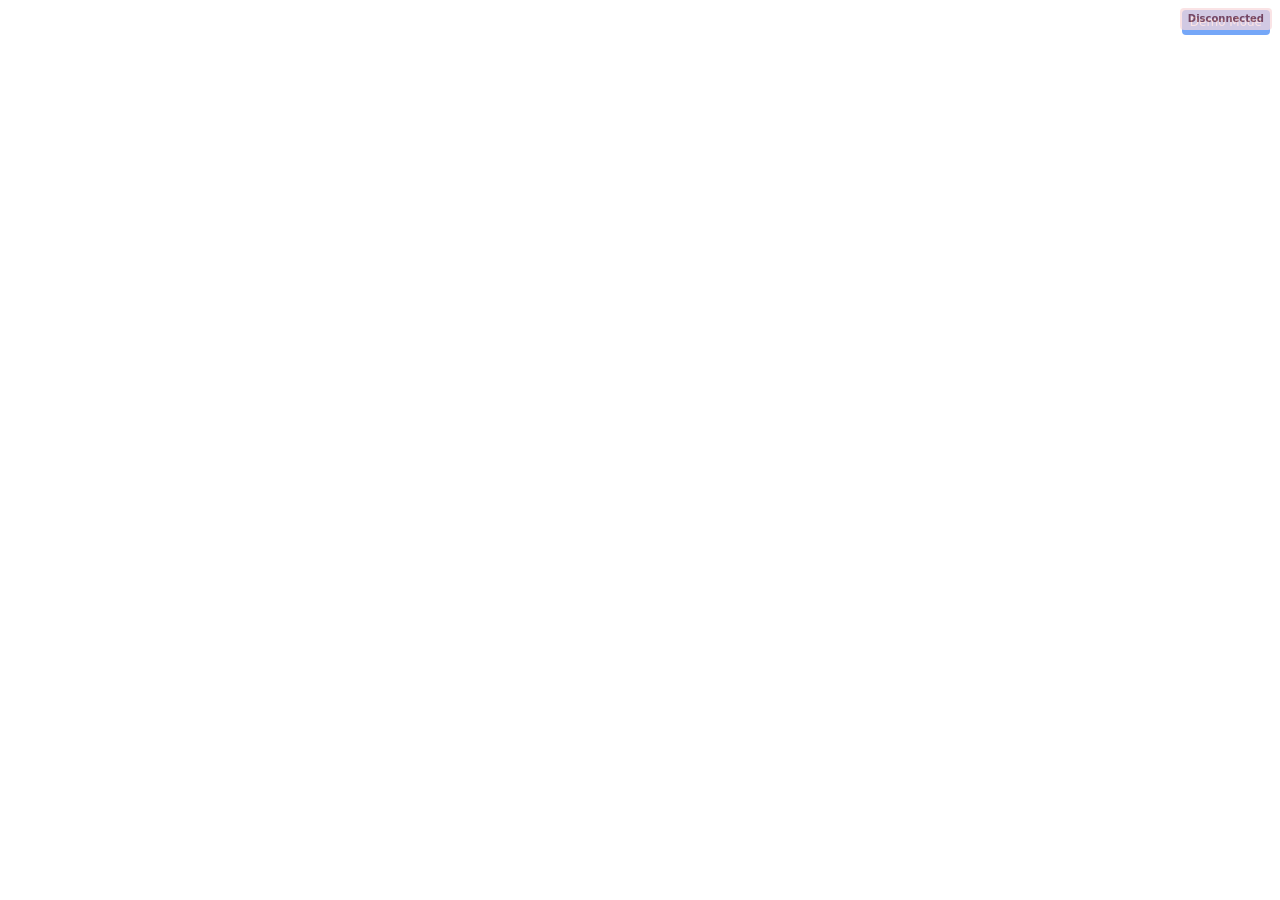
<file: queue.html>
<!doctype html>
<html lang="en">
<head>
<meta charset="utf-8"/>
<meta name="viewport" content="width=device-width,initial-scale=1"/>
<title>Queuefy – Queue Overlay</title>
<link rel="stylesheet" href="assets/queue.css">
<style>
  /* Connection status indicator */
  .connection-status {
    position: fixed;
    top: 10px;
    right: 10px;
    padding: 4px 8px;
    border-radius: 4px;
    font-size: 12px;
    font-weight: 500;
    z-index: 1000;
    opacity: 0.7;
    transition: opacity 0.3s ease;
  }
  
  .connection-status.connected {
    background: #22c55e;
    color: #000;
  }
  
  .connection-status.connecting {
    background: #f59e0b;
    color: #000;
  }
  
  .connection-status.disconnected {
    background: #ef4444;
    color: #fff;
  }
  
  .connection-status.error {
    background: #dc2626;
    color: #fff;
  }
  
  .connection-status.demo {
    background: #3b82f6;
    color: #fff;
  }
</style>
</head>
<body class="ssq-body">
  <!-- Connection Status Indicator -->
  <div id="connectionStatus" class="connection-status demo">Demo Mode</div>
  
  <div class="ssq-wrap">
    <div class="ssq-heading">Up Next</div>
    <div id="ssq-list" class="ssq-list"></div>
  </div>
  
  <!-- Streamer.bot WebSocket client (native WebSocket) -->
  <!-- No external dependencies required -->

  <!-- queue logic -->
  <script src="assets/queue.js"></script>
</body>
</html>
</file>
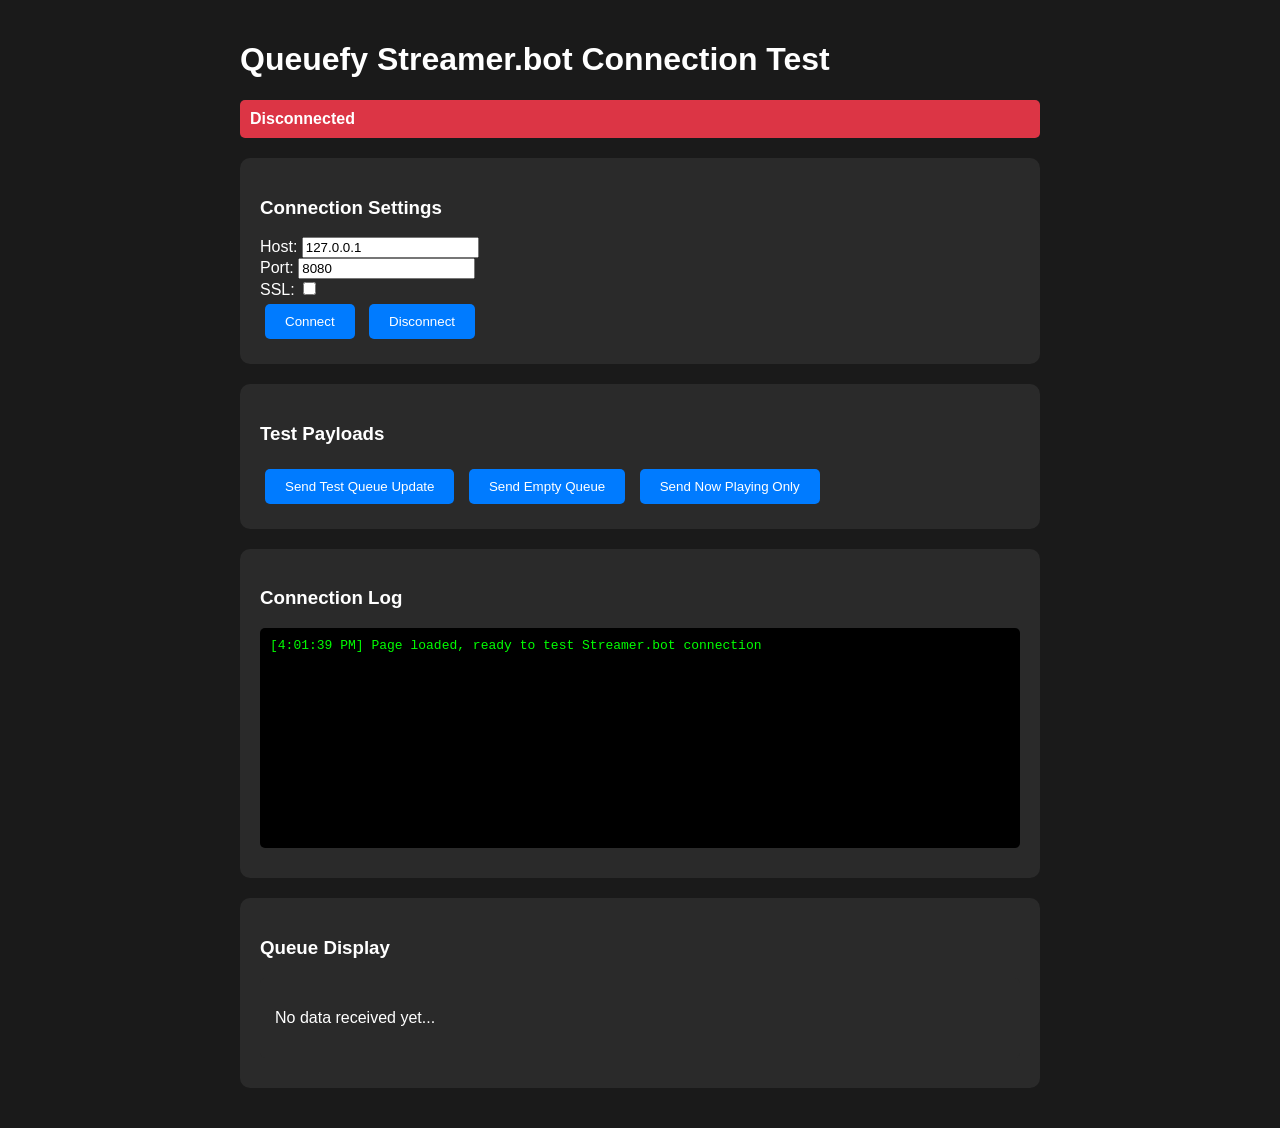
<file: test-streamerbot.html>
<!DOCTYPE html>
<html lang="en">
<head>
    <meta charset="UTF-8">
    <meta name="viewport" content="width=device-width, initial-scale=1.0">
    <title>Queuefy Streamer.bot Test</title>
    <style>
        body {
            font-family: Arial, sans-serif;
            max-width: 800px;
            margin: 0 auto;
            padding: 20px;
            background: #1a1a1a;
            color: #fff;
        }
        .status {
            padding: 10px;
            border-radius: 5px;
            margin: 10px 0;
            font-weight: bold;
        }
        .connected { background: #28a745; }
        .disconnected { background: #dc3545; }
        .connecting { background: #ffc107; color: #000; }
        .error { background: #dc3545; }
        .demo { background: #17a2b8; }
        
        .test-panel {
            background: #2a2a2a;
            padding: 20px;
            border-radius: 10px;
            margin: 20px 0;
        }
        
        .test-button {
            background: #007bff;
            color: white;
            border: none;
            padding: 10px 20px;
            border-radius: 5px;
            cursor: pointer;
            margin: 5px;
        }
        
        .test-button:hover {
            background: #0056b3;
        }
        
        .log {
            background: #000;
            color: #0f0;
            padding: 10px;
            border-radius: 5px;
            font-family: monospace;
            height: 200px;
            overflow-y: auto;
            margin: 10px 0;
        }
        
        .queue-display {
            background: #2a2a2a;
            padding: 15px;
            border-radius: 5px;
            margin: 10px 0;
        }
        
        .track {
            display: flex;
            align-items: center;
            margin: 10px 0;
            padding: 10px;
            background: #333;
            border-radius: 5px;
        }
        
        .track img {
            width: 50px;
            height: 50px;
            border-radius: 5px;
            margin-right: 15px;
        }
        
        .track-info h3 {
            margin: 0 0 5px 0;
            color: #fff;
        }
        
        .track-info p {
            margin: 0;
            color: #ccc;
        }
    </style>
</head>
<body>
    <h1>Queuefy Streamer.bot Connection Test</h1>
    
    <div id="status" class="status disconnected">Disconnected</div>
    
    <div class="test-panel">
        <h3>Connection Settings</h3>
        <label>Host: <input type="text" id="host" value="127.0.0.1"></label><br>
        <label>Port: <input type="number" id="port" value="8080"></label><br>
        <label>SSL: <input type="checkbox" id="ssl"></label><br>
        <button class="test-button" onclick="connect()">Connect</button>
        <button class="test-button" onclick="disconnect()">Disconnect</button>
    </div>
    
    <div class="test-panel">
        <h3>Test Payloads</h3>
        <button class="test-button" onclick="sendTestPayload()">Send Test Queue Update</button>
        <button class="test-button" onclick="sendEmptyQueue()">Send Empty Queue</button>
        <button class="test-button" onclick="sendNowPlayingOnly()">Send Now Playing Only</button>
    </div>
    
    <div class="test-panel">
        <h3>Connection Log</h3>
        <div id="log" class="log"></div>
    </div>
    
    <div class="test-panel">
        <h3>Queue Display</h3>
        <div id="queue-display" class="queue-display">
            <p>No data received yet...</p>
        </div>
    </div>

    <script>
        let webSocket = null;
        let connectionStatus = 'disconnected';
        
        function log(message) {
            const logDiv = document.getElementById('log');
            const timestamp = new Date().toLocaleTimeString();
            logDiv.innerHTML += `[${timestamp}] ${message}\n`;
            logDiv.scrollTop = logDiv.scrollHeight;
        }
        
        function updateStatus(status, message = '') {
            connectionStatus = status;
            const statusDiv = document.getElementById('status');
            statusDiv.className = `status ${status}`;
            
            const statusMap = {
                'connecting': 'Connecting...',
                'connected': 'Connected',
                'disconnected': 'Disconnected',
                'error': 'Error',
                'demo': 'Demo Mode'
            };
            
            statusDiv.textContent = statusMap[status] || status;
            
            if (message) {
                log(`${status}: ${message}`);
            }
        }
        
        function connect() {
            const host = document.getElementById('host').value;
            const port = document.getElementById('port').value;
            const ssl = document.getElementById('ssl').checked;
            
            const protocol = ssl ? 'wss' : 'ws';
            const wsUrl = `${protocol}://${host}:${port}`;
            
            log(`Attempting to connect to ${wsUrl}`);
            updateStatus('connecting');
            
            try {
                webSocket = new WebSocket(wsUrl);
                
                webSocket.onopen = function() {
                    log('WebSocket connection established');
                    updateStatus('connected');
                    
                    // Subscribe to General.Custom events
                    const subscribeMessage = {
                        request: 'Subscribe',
                        events: {
                            General: ['Custom']
                        }
                    };
                    webSocket.send(JSON.stringify(subscribeMessage));
                    log('Subscribed to General.Custom events');
                };
                
                webSocket.onmessage = function(event) {
                    try {
                        const message = JSON.parse(event.data);
                        log(`Received message: ${JSON.stringify(message, null, 2)}`);
                        
                        // Handle General.Custom events
                        if (message.event && message.event.source === 'General' && message.event.type === 'Custom') {
                            const customData = message.event.data;
                            log(`Processing custom data: ${JSON.stringify(customData, null, 2)}`);
                            
                            if (customData && typeof customData === 'object') {
                                displayQueueData(customData);
                            }
                        }
                    } catch (error) {
                        log(`Failed to parse message: ${error.message}`);
                    }
                };
                
                webSocket.onclose = function(event) {
                    log(`WebSocket connection closed: ${event.code} ${event.reason}`);
                    updateStatus('disconnected');
                };
                
                webSocket.onerror = function(error) {
                    log(`WebSocket error: ${error}`);
                    updateStatus('error', 'Connection failed');
                };
                
            } catch (error) {
                log(`Failed to create WebSocket: ${error.message}`);
                updateStatus('error', 'Connection setup failed');
            }
        }
        
        function disconnect() {
            if (webSocket) {
                webSocket.close();
                webSocket = null;
            }
            updateStatus('disconnected');
        }
        
        function sendTestPayload() {
            if (!webSocket || webSocket.readyState !== WebSocket.OPEN) {
                log('WebSocket not connected');
                return;
            }
            
            const testPayload = {
                type: "queue:update",
                nowPlaying: {
                    id: "spotify:track:4iV5W9uYEdYUVa79Axb7Rh",
                    title: "Midnight City",
                    artists: ["M83"],
                    album: "Hurry Up, We're Dreaming",
                    artUrl: "https://i.scdn.co/image/ab67616d0000b2734e5e11d48c8ac47587c883d5",
                    durationMs: 243000,
                    progressMs: 45000,
                    requestedBy: "testuser",
                    isExplicit: false
                },
                upNext: [
                    {
                        id: "spotify:track:5QO79kh1waicV47BqGRL3g",
                        title: "Electric Feel",
                        artists: ["MGMT"],
                        album: "Oracular Spectacular",
                        artUrl: "https://i.scdn.co/image/ab67616d0000b273c8a11e48c91a1c30ea9c8c8f",
                        durationMs: 200000,
                        requestedBy: "testuser2",
                        isExplicit: false
                    },
                    {
                        id: "spotify:track:6F5c58TMEs1byxUstkzVeM",
                        title: "Kids",
                        artists: ["MGMT"],
                        album: "Oracular Spectacular",
                        artUrl: "https://i.scdn.co/image/ab67616d0000b273c8a11e48c91a1c30ea9c8c8f",
                        durationMs: 300000,
                        requestedBy: "testuser3",
                        isExplicit: false
                    }
                ],
                generatedAt: new Date().toISOString()
            };
            
            // Send as a test message (this won't actually broadcast to other clients)
            log('Sending test payload to self...');
            displayQueueData(testPayload);
        }
        
        function sendEmptyQueue() {
            const emptyPayload = {
                type: "queue:update",
                nowPlaying: null,
                upNext: [],
                generatedAt: new Date().toISOString()
            };
            
            log('Sending empty queue payload...');
            displayQueueData(emptyPayload);
        }
        
        function sendNowPlayingOnly() {
            const nowPlayingPayload = {
                type: "queue:update",
                nowPlaying: {
                    id: "spotify:track:4iV5W9uYEdYUVa79Axb7Rh",
                    title: "Midnight City",
                    artists: ["M83"],
                    album: "Hurry Up, We're Dreaming",
                    artUrl: "https://i.scdn.co/image/ab67616d0000b2734e5e11d48c8ac47587c883d5",
                    durationMs: 243000,
                    progressMs: 45000,
                    requestedBy: "testuser",
                    isExplicit: false
                },
                upNext: [],
                generatedAt: new Date().toISOString()
            };
            
            log('Sending now playing only payload...');
            displayQueueData(nowPlayingPayload);
        }
        
        function displayQueueData(data) {
            const displayDiv = document.getElementById('queue-display');
            let html = '';
            
            if (data.type !== 'queue:update') {
                html = '<p style="color: #ff6b6b;">Invalid payload type</p>';
                displayDiv.innerHTML = html;
                return;
            }
            
            // Display now playing
            if (data.nowPlaying) {
                html += '<h4>🎵 Now Playing:</h4>';
                html += createTrackHTML(data.nowPlaying, true);
            } else {
                html += '<h4>🎵 Now Playing:</h4><p>Nothing playing</p>';
            }
            
            // Display queue
            if (data.upNext && data.upNext.length > 0) {
                html += '<h4>📋 Up Next:</h4>';
                data.upNext.forEach((track, index) => {
                    html += createTrackHTML(track, false, index + 1);
                });
            } else {
                html += '<h4>📋 Up Next:</h4><p>Queue is empty</p>';
            }
            
            displayDiv.innerHTML = html;
        }
        
        function createTrackHTML(track, isNowPlaying, queuePosition = null) {
            const prefix = isNowPlaying ? '▶' : queuePosition ? `${queuePosition}.` : '';
            const title = track.title || 'Unknown Track';
            const artists = track.artists ? track.artists.join(', ') : 'Unknown Artist';
            const album = track.album || '';
            const artUrl = track.artUrl || '';
            const requestedBy = track.requestedBy ? ` (Requested by: ${track.requestedBy})` : '';
            
            return `
                <div class="track">
                    ${artUrl ? `<img src="${artUrl}" alt="Album Art" onerror="this.style.display='none'">` : ''}
                    <div class="track-info">
                        <h3>${prefix} ${title}</h3>
                        <p>${artists}</p>
                        ${album ? `<p>${album}</p>` : ''}
                        ${requestedBy ? `<p style="color: #888;">${requestedBy}</p>` : ''}
                    </div>
                </div>
            `;
        }
        
        // Auto-connect on page load
        window.addEventListener('load', function() {
            log('Page loaded, ready to test Streamer.bot connection');
        });
    </script>
</body>
</html>
</file>
<file: styles.css>
/* Design Tokens - define once, use everywhere */
:root {
  /* Base palette (dark) */
  --bg: #0e1116;
  --panel: #151a21;
  --panel-2: #1b212a;
  --line: rgba(255,255,255,0.08);

  --text: #e7ebf3;
  --muted: #9aa7b6;

  --accent: #22c55e;
  --accent-weak: color-mix(in oklab, var(--accent) 50%, #ffffff 50%);
  --danger: #ef4444;
  --warn: #f59e0b;

  /* Elevation */
  --shadow-soft: 0 1px 1px rgba(0,0,0,.35), 0 2px 6px rgba(0,0,0,.25);
  --shadow-med: 0 6px 16px rgba(0,0,0,.35);
  --radius: 14px;

  /* Spacing scale */
  --s1: 6px; --s2: 10px; --s3: 14px; --s4: 18px;
  --s5: 22px; --s6: 28px; --s7: 36px;

  /* Type scale */
  --fs-12: 12px; --fs-14: 14px; --fs-16: 16px;
  --fs-18: 18px; --fs-20: 20px; --fs-24: 24px;
  --lh: 1.5;
}

/* Base Styles */
* {
  box-sizing: border-box;
}

html, body { 
  background: var(--bg); 
  color: var(--text); 
  font: var(--fs-14)/var(--lh) system-ui, -apple-system, Segoe UI, Roboto, Inter, Arial, sans-serif;
  margin: 0;
  padding: 0;
}

:focus-visible {
  outline: 2px solid var(--accent-weak);
  outline-offset: 2px;
}

/* App Layout */
.app {
  min-height: 100vh;
  display: flex;
  flex-direction: column;
}

/* Header */
.app-header {
  background: var(--panel);
  border-bottom: 1px solid var(--line);
  position: sticky;
  top: 0;
  z-index: 100;
  box-shadow: var(--shadow-soft);
}

.header-content {
  max-width: 1400px;
  margin: 0 auto;
  padding: var(--s4) var(--s6);
  display: flex;
  align-items: center;
  justify-content: space-between;
  gap: var(--s4);
}

.header-title {
  font-size: var(--fs-20);
  font-weight: 600;
  margin: 0;
  color: var(--text);
}

.header-actions {
  display: flex;
  align-items: center;
  gap: var(--s3);
}

/* Shell Layout */
.shell {
  display: grid;
  grid-template-columns: 560px 1fr;
  gap: var(--s7);
  max-width: 1400px;
  margin: 0 auto;
  padding: var(--s6);
  flex: 1;
}

@media (max-width: 1100px) {
  .shell {
    grid-template-columns: 1fr;
    gap: var(--s6);
  }
}

/* Config Panel */
.config {
  background: var(--panel);
  border: 1px solid var(--line);
  border-radius: var(--radius);
  padding: var(--s5);
  height: fit-content;
  position: sticky;
  top: 100px;
  box-shadow: var(--shadow-soft);
  overflow-y: auto;
  max-height: calc(100vh - 140px);
}

/* Segmented Control */
.segmented {
  display: flex;
  background: var(--panel-2);
  border-radius: var(--radius);
  padding: var(--s1);
  margin-bottom: var(--s4);
  gap: var(--s1);
}

.segmented__tab {
  flex: 1;
  background: none;
  border: none;
  color: var(--muted);
  padding: var(--s2) var(--s3);
  border-radius: calc(var(--radius) - 4px);
  font-size: var(--fs-14);
  font-weight: 500;
  cursor: pointer;
  transition: all 0.2s ease;
}

.segmented__tab:hover {
  color: var(--text);
  background: rgba(255,255,255,0.05);
}

.segmented__tab.active {
  background: var(--accent);
  color: white;
}

/* Subnav */
.subnav {
  display: flex;
  flex-direction: column;
  gap: var(--s1);
  margin-bottom: var(--s4);
  padding: var(--s3);
  background: var(--panel-2);
  border-radius: var(--radius);
}

.subnav__item {
  color: var(--muted);
  text-decoration: none;
  padding: var(--s2) var(--s3);
  border-radius: calc(var(--radius) - 4px);
  font-size: var(--fs-14);
  font-weight: 500;
  transition: all 0.2s ease;
  border: none;
  background: none;
  text-align: left;
  cursor: pointer;
}

.subnav__item:hover {
  color: var(--text);
  background: rgba(255,255,255,0.05);
}

.subnav__item.active {
  background: var(--accent);
  color: white;
}

/* Tab Panels */
.tab-panel {
  display: none;
}

.tab-panel.active {
  display: block;
}

/* Cards */
.card {
  background: var(--panel-2);
  border: 1px solid var(--line);
  border-radius: var(--radius);
  margin-bottom: var(--s4);
  overflow: hidden;
}

.card__head {
  padding: var(--s4);
  border-bottom: 1px solid var(--line);
}

.card__title {
  font-size: var(--fs-16);
  font-weight: 600;
  margin: 0 0 var(--s1) 0;
  color: var(--text);
}

.card__desc {
  font-size: var(--fs-14);
  color: var(--muted);
  margin: 0;
  line-height: 1.4;
}

.card__body {
  padding: var(--s4);
}

/* Fields */
.field {
  margin-bottom: var(--s4);
}

.field:last-child {
  margin-bottom: 0;
}

.field label {
  display: block;
  font-size: var(--fs-14);
  font-weight: 500;
  color: var(--text);
  margin-bottom: var(--s2);
}

.field input,
.field select {
  width: 100%;
  padding: var(--s2) var(--s3);
  background: var(--panel);
  border: 1px solid var(--line);
  border-radius: calc(var(--radius) - 4px);
  color: var(--text);
  font-size: var(--fs-14);
  transition: border-color 0.2s ease;
}

.field input:focus,
.field select:focus {
  border-color: var(--accent);
  outline: none;
}

.help {
  font-size: var(--fs-12);
  color: var(--muted);
  margin-top: var(--s1);
  line-height: 1.4;
}

/* Grid Layout */
.grid-2 {
  display: grid;
  grid-template-columns: 1fr 1fr;
  gap: var(--s4);
}

@media (max-width: 768px) {
  .grid-2 {
    grid-template-columns: 1fr;
  }
}

/* Toggle Groups */
.toggle-group {
  display: flex;
  align-items: center;
  justify-content: space-between;
  padding: var(--s2) 0;
  border-bottom: 1px solid var(--line);
}

.toggle-group:last-child {
  border-bottom: none;
}

.toggle-group label {
  font-size: var(--fs-14);
  color: var(--text);
  margin: 0;
  cursor: pointer;
}

.toggle-label {
  display: flex;
  align-items: center;
  gap: var(--s2);
  cursor: pointer;
  font-weight: 500;
  font-size: var(--fs-14);
  color: var(--text);
}

.toggle-text {
  font-weight: 500;
  font-size: var(--fs-14);
  color: var(--text);
}

/* Toggle Switch */
.toggle {
  appearance: none;
  width: 44px;
  height: 24px;
  background: var(--panel);
  border: 1px solid var(--line);
  border-radius: 12px;
  position: relative;
  cursor: pointer;
  transition: all 0.2s ease;
}

.toggle::before {
  content: '';
  position: absolute;
  top: 2px;
  left: 2px;
  width: 18px;
  height: 18px;
  background: var(--muted);
  border-radius: 50%;
  transition: all 0.2s ease;
}

.toggle:checked {
  background: var(--accent);
  border-color: var(--accent);
}

.toggle:checked::before {
  background: white;
  transform: translateX(20px);
}

/* Range Groups */
.range-group {
  display: flex;
  align-items: center;
  gap: var(--s3);
}

.range-input {
  flex: 1;
  height: 6px;
  background: var(--panel);
  border: 1px solid var(--line);
  border-radius: 3px;
  outline: none;
  cursor: pointer;
}

.range-input::-webkit-slider-thumb {
  appearance: none;
  width: 18px;
  height: 18px;
  background: var(--accent);
  border-radius: 50%;
  cursor: pointer;
}

.range-input::-moz-range-thumb {
  width: 18px;
  height: 18px;
  background: var(--accent);
  border-radius: 50%;
  border: none;
  cursor: pointer;
}

.range-value {
  font-size: var(--fs-14);
  color: var(--text);
  font-weight: 500;
  min-width: 60px;
  text-align: right;
}

/* Color Picker */
.color-picker {
  width: 100%;
  height: 40px;
  padding: var(--s1);
  background: var(--panel);
  border: 1px solid var(--line);
  border-radius: calc(var(--radius) - 4px);
  cursor: pointer;
}

/* Buttons */
.btn {
  padding: var(--s2) var(--s4);
  border: none;
  border-radius: calc(var(--radius) - 4px);
  font-size: var(--fs-14);
  font-weight: 500;
  cursor: pointer;
  transition: all 0.2s ease;
  text-decoration: none;
  display: inline-flex;
  align-items: center;
  justify-content: center;
  gap: var(--s1);
}

.btn--primary {
  background: var(--accent);
  color: white;
}

.btn--primary:hover {
  background: color-mix(in oklab, var(--accent) 80%, black);
}

.btn--neutral {
  background: var(--panel-2);
  color: var(--text);
  border: 1px solid var(--line);
}

.btn--neutral:hover {
  background: var(--panel);
}

.btn--ghost {
  background: transparent;
  color: var(--muted);
}

.btn--ghost:hover {
  color: var(--text);
  background: rgba(255,255,255,0.05);
}

/* URL Display */
.url-display {
  background: var(--panel);
  border: 1px solid var(--line);
  border-radius: calc(var(--radius) - 4px);
  padding: var(--s3);
  font-family: 'SF Mono', Monaco, 'Cascadia Code', 'Roboto Mono', Consolas, 'Courier New', monospace;
  font-size: var(--fs-12);
  color: var(--text);
  word-break: break-all;
  margin-bottom: var(--s3);
  min-height: 60px;
  display: flex;
  align-items: center;
}

/* Previews */
.previews {
  position: sticky;
  top: 100px;
}

.preview-card {
  background: var(--panel);
  border: 1px solid var(--line);
  border-radius: var(--radius);
  box-shadow: var(--shadow-soft);
}

.preview-card__head {
  padding: var(--s4);
  border-bottom: 1px solid var(--line);
}

.preview-card__title {
  font-size: var(--fs-18);
  font-weight: 600;
  margin: 0 0 var(--s2) 0;
  color: var(--text);
}

.preview-card__desc {
  font-size: var(--fs-14);
  color: var(--muted);
  margin: 0;
  line-height: 1.4;
}

.preview-card__body {
  padding: var(--s4);
}

.preview-item {
  margin-bottom: var(--s5);
}

.preview-item:last-child {
  margin-bottom: 0;
}

.preview-item__head {
  display: flex;
  align-items: center;
  justify-content: space-between;
  margin-bottom: var(--s3);
}

.preview-item__title {
  font-size: var(--fs-16);
  font-weight: 600;
  margin: 0;
  color: var(--text);
}

.preview-item__body iframe {
  width: 100%;
  height: 350px;
  border: none;
  border-radius: calc(var(--radius) - 4px);
  background: #000;
  min-height: 300px;
  resize: vertical;
  overflow: hidden;
}

/* Make previews responsive and scalable */
@media (min-width: 1200px) {
  .preview-item__body iframe {
    height: 400px;
  }
}

@media (min-width: 1400px) {
  .preview-item__body iframe {
    height: 450px;
  }
}

/* Ensure previews fit in container */
.preview-item__body {
  overflow: hidden;
  position: relative;
  min-height: 350px;
}

/* Loading state for previews */
.preview-item__body iframe[style*="opacity: 0.5"] {
  transition: opacity 0.2s ease;
}

/* Preview loading indicator */
.preview-item__body::before {
  content: '';
  position: absolute;
  top: 50%;
  left: 50%;
  transform: translate(-50%, -50%);
  width: 40px;
  height: 40px;
  border: 3px solid var(--line);
  border-top: 3px solid var(--accent);
  border-radius: 50%;
  animation: spin 1s linear infinite;
  z-index: 1;
  opacity: 0;
  transition: opacity 0.2s ease;
}

.preview-item__body iframe[style*="opacity: 0.5"] + .preview-item__body::before,
.preview-item__body iframe[style*="opacity: 0.5"] ~ .preview-item__body::before {
  opacity: 1;
}

@keyframes spin {
  0% { transform: translate(-50%, -50%) rotate(0deg); }
  100% { transform: translate(-50%, -50%) rotate(360deg); }
}

/* Badge */
.badge {
  background: var(--panel-2);
  color: var(--muted);
  padding: var(--s1) var(--s2);
  border-radius: calc(var(--radius) - 8px);
  font-size: var(--fs-12);
  font-weight: 500;
  white-space: nowrap;
}

/* Modal */
.modal {
  display: none;
  position: fixed;
  top: 0;
  left: 0;
  width: 100%;
  height: 100%;
  background: rgba(0,0,0,0.8);
  z-index: 1000;
  backdrop-filter: blur(4px);
}

.modal-content {
  position: absolute;
  top: 50%;
  left: 50%;
  transform: translate(-50%, -50%);
  background: var(--panel);
  border: 1px solid var(--line);
  border-radius: var(--radius);
  padding: var(--s5);
  max-width: 600px;
  width: 90%;
  max-height: 90vh;
  overflow-y: auto;
  box-shadow: var(--shadow-med);
}

.modal-header {
  display: flex;
  align-items: center;
  justify-content: space-between;
  margin-bottom: var(--s4);
}

.modal-title {
  font-size: var(--fs-20);
  font-weight: 600;
  margin: 0;
  color: var(--text);
}

.modal-close {
  background: none;
  border: none;
  color: var(--muted);
  font-size: var(--fs-24);
  cursor: pointer;
  padding: 0;
  width: 32px;
  height: 32px;
  display: flex;
  align-items: center;
  justify-content: center;
  border-radius: calc(var(--radius) - 8px);
  transition: all 0.2s ease;
}

.modal-close:hover {
  background: var(--panel-2);
  color: var(--text);
}

.modal-grid {
  display: grid;
  grid-template-columns: 1fr 1fr;
  gap: var(--s5);
  margin-bottom: var(--s5);
}

@media (max-width: 768px) {
  .modal-grid {
    grid-template-columns: 1fr;
  }
}

.modal-label {
  color: var(--muted);
  margin-bottom: var(--s2);
  font-weight: 500;
  font-size: var(--fs-14);
}

.modal-help {
  background: var(--panel-2);
  border-radius: calc(var(--radius) - 4px);
  padding: var(--s4);
  border-left: 4px solid var(--accent);
}

.modal-help h3 {
  margin: 0 0 var(--s2) 0;
  color: var(--text);
  font-size: var(--fs-16);
  font-weight: 600;
}

.modal-help ol {
  margin: 0;
  padding-left: 20px;
  line-height: 1.6;
  color: var(--muted);
  font-size: var(--fs-14);
}

.modal-help-note {
  margin-top: var(--s3);
  padding: var(--s3);
  background: var(--panel);
  border-radius: calc(var(--radius) - 6px);
  border-left: 3px solid var(--accent);
  font-size: var(--fs-14);
  line-height: 1.5;
}

/* Toast */
.toast {
  position: fixed;
  bottom: var(--s6);
  right: var(--s6);
  background: var(--accent);
  color: white;
  padding: var(--s3) var(--s4);
  border-radius: var(--radius);
  font-size: var(--fs-14);
  font-weight: 500;
  box-shadow: var(--shadow-med);
  transform: translateY(100px);
  opacity: 0;
  transition: all 0.3s ease;
  z-index: 1001;
}

.toast.show {
  transform: translateY(0);
  opacity: 1;
}

.toast.success {
  background: #22c55e;
}

.toast.error {
  background: #ef4444;
}

.toast.warning {
  background: #f59e0b;
}

/* Preview Iframe */
.preview-iframe {
  width: 100%;
  height: 100%;
  border: none;
  border-radius: var(--radius);
  background: var(--panel);
  transition: opacity 0.3s ease;
}

/* Utility Classes */
.disabled {
  opacity: 0.5;
  pointer-events: none;
}



.muted {
  opacity: 0.5;
}

/* Responsive Adjustments */
@media (max-width: 768px) {
  .header-content {
    flex-direction: column;
    align-items: stretch;
    gap: var(--s3);
  }
  
  .header-actions {
    justify-content: center;
    flex-wrap: wrap;
  }
  
  .shell {
    padding: var(--s4);
  }
  
  .config {
    position: static;
    max-height: none;
  }
  
  .previews {
    position: static;
  }
  
  .modal-content {
    width: 95%;
    padding: var(--s4);
  }
}
</file>
<file: assets/queue.css>
:root {
    /* keep transparent by default for OBS */
    --bg: rgba(0,0,0,0);
    --card: rgba(0,0,0,0.35);
    --text: #ffffff;
    --muted: #cfcfcf;
    --accent: #1db954;
    --border-color: #ffffff;
    --glow-color: #00ff00;
    --radius: 12px;
    --shadow: 0 6px 16px rgba(0,0,0,.25);
    --gap: 8px;
    --border: 0px;
    --opacity: 100%;
    --blur: 0px;
    --glow: 0px;
    --font: system-ui, -apple-system, Segoe UI, Inter, Arial, sans-serif;
    --font-weight: 400;
    --title-size: 15px;
    --artist-size: 12px;
    --line-height: 1.4;
    --letter-spacing: 0px;
    --padding: 12px;
    --margin: 4px;
    --align: left;
    --layout: list;
    --slider-height: 400px;
    --text-transform: none;
    --text-shadow: none;
    --anim-speed: 1;
    --hover-effect: none;
    
    /* Theme system variables - these will be overridden by themes.js */
    --panel: rgba(18,18,18,0.72);
    --panel-blur: 8px;
  }
  
  .ssq-body { 
    margin:0; 
    background:var(--bg); 
    color:var(--text); 
    font:var(--font-weight) 14px/var(--line-height) var(--font); 
    letter-spacing: var(--letter-spacing);
  }
  
  .ssq-wrap { 
    display:flex; 
    flex-direction:column; 
    gap: var(--gap); 
    padding: var(--padding); 
    text-align: var(--align);
    opacity: var(--opacity);
  }
  
  .ssq-heading { 
    font-weight:800; 
    font-size:16px; 
    letter-spacing:.25px; 
    text-shadow: var(--text-shadow);
    text-transform: var(--text-transform);
  }
  
  .ssq-list { 
    display:flex; 
    flex-direction:column; 
    gap: var(--gap);
  }
  
  .ssq-item { 
    display:flex; 
    align-items:center; 
    gap: 12px; 
    padding: var(--padding);
    margin: var(--margin);
    background:var(--card); 
    border-radius:var(--radius); 
    box-shadow:var(--shadow);
    border: var(--border) solid var(--border-color);
    backdrop-filter: blur(var(--panel-blur));
    transition: all calc(0.2s * var(--anim-speed)) ease;
    position: relative;
  }
  
  /* Hover effects */
  .ssq-item:hover {
    transform: scale(1.02);
  }
  
  .ssq-item[data-hover="glow"]:hover {
    box-shadow: var(--hover-glow);
    filter: var(--hover-glow-filter);
  }
  
  .ssq-item[data-hover="slide"]:hover {
    transform: translateX(5px);
  }
  
  .ssq-item[data-hover="fade"]:hover {
    opacity: 0.8;
  }
  
  .ssq-item[data-hover="bounce"]:hover {
    animation: bounce 0.6s ease;
  }
  
  @keyframes bounce {
    0%, 20%, 60%, 100% { transform: translateY(0); }
    40% { transform: translateY(-10px); }
    80% { transform: translateY(-5px); }
  }
  
  .ssq-item.ssq-now-playing { 
    background: linear-gradient(135deg, var(--accent), rgba(29, 185, 84, 0.3));
    border-color: var(--accent);
    box-shadow: var(--now-playing-glow);
  }
  
  .ssq-art-thumb { 
    flex-shrink:0; 
    width:48px; 
    height:48px; 
    border-radius:calc(var(--radius) - 4px); 
    overflow:hidden; 
    box-shadow:var(--shadow);
    background: linear-gradient(135deg, var(--accent), rgba(29, 185, 84, 0.3));
    display: flex;
    align-items: center;
    justify-content: center;
    color: white;
    font-size: 12px;
    font-weight: bold;
  }
  
  .ssq-art-thumb img { 
    width:100%; 
    height:100%; 
    object-fit:cover; 
  }
  
  .ssq-art-thumb:empty::before,
  .ssq-art-thumb.no-image::before {
    content: attr(data-title);
    font-size: 10px;
    text-align: center;
    line-height: 1.2;
    padding: 4px;
    word-break: break-word;
  }
  
  .ssq-art-thumb.no-image {
    background: linear-gradient(135deg, var(--accent), rgba(29, 185, 84, 0.3));
  }
  
  .ssq-content { 
    flex:1; 
    min-width:0; 
  }
  
  .ssq-title { 
    font-weight:600; 
    font-size:var(--title-size); 
    line-height:var(--line-height);
    letter-spacing: var(--letter-spacing);
    text-shadow: var(--text-shadow);
    text-transform: var(--text-transform);
    margin-bottom: 2px;
  }
  
  .ssq-artist { 
    font-weight:400; 
    font-size:var(--artist-size); 
    color:var(--muted); 
    line-height:var(--line-height);
    letter-spacing: var(--letter-spacing);
    text-shadow: var(--text-shadow);
    text-transform: var(--text-transform);
  }
  
  /* Layout variations */
  .ssq-list[data-layout="list"] {
    display: flex;
    flex-direction: column;
    gap: var(--gap);
  }
  
  .ssq-list[data-layout="grid"] {
    display: grid;
    grid-template-columns: repeat(auto-fit, minmax(200px, 1fr));
    gap: var(--gap);
  }
  
  .ssq-list[data-layout="cards"] .ssq-item {
    flex-direction: column;
    text-align: center;
    padding: calc(var(--padding) * 1.5);
    align-items: center;
  }
  
  .ssq-list[data-layout="cards"] .ssq-art-thumb {
    width: 80px;
    height: 80px;
    margin-bottom: 8px;
  }
  
  .ssq-list[data-layout="compact"] .ssq-item {
    padding: calc(var(--padding) * 0.5);
    gap: 8px;
  }
  
  .ssq-list[data-layout="minimal"] .ssq-item {
    background: transparent;
    box-shadow: none;
    border: none;
    padding: calc(var(--padding) * 0.25);
  }
  
  /* Vertical Slider Layout */
  .ssq-list[data-layout="slider"] {
    display: flex;
    flex-direction: column;
    gap: var(--gap);
    max-height: var(--slider-height, 400px);
    overflow-y: auto;
    scrollbar-width: thin;
    scrollbar-color: var(--accent) transparent;
  }
  
  .ssq-list[data-layout="slider"]::-webkit-scrollbar {
    width: 6px;
  }
  
  .ssq-list[data-layout="slider"]::-webkit-scrollbar-track {
    background: transparent;
  }
  
  .ssq-list[data-layout="slider"]::-webkit-scrollbar-thumb {
    background: var(--accent);
    border-radius: 3px;
  }
  
  .ssq-list[data-layout="slider"]::-webkit-scrollbar-thumb:hover {
    background: var(--accent-hover, var(--accent));
  }
  
  .ssq-list[data-layout="slider"] .ssq-item {
    transition: transform 0.3s ease, opacity 0.3s ease;
  }
  
  .ssq-list[data-layout="slider"] .ssq-item:hover {
    transform: translateX(8px);
  }
  
  /* Horizontal Ticker Layout */
  .ssq-list[data-layout="ticker"] {
    display: flex;
    flex-direction: row;
    gap: var(--gap);
    overflow-x: auto;
    scrollbar-width: none;
    -ms-overflow-style: none;
    padding: var(--padding) 0;
    width: 100%;
  }
  
  .ssq-list[data-layout="ticker"]::-webkit-scrollbar {
    display: none;
  }
  
  .ssq-list[data-layout="ticker"] .ssq-item {
    flex-shrink: 0;
    min-width: 280px;
    max-width: 320px;
  }
  
  /* Masonry Layout */
  .ssq-list[data-layout="masonry"] {
    display: grid;
    grid-template-columns: repeat(auto-fill, minmax(180px, 1fr));
    gap: var(--gap);
  }
  
  .ssq-list[data-layout="masonry"] .ssq-item {
    display: flex;
    flex-direction: column;
    text-align: center;
    align-items: center;
  }
  
  /* Timeline Layout */
  .ssq-list[data-layout="timeline"] {
    display: flex;
    flex-direction: column;
    gap: var(--gap);
    position: relative;
    padding-left: 24px;
  }
  
  .ssq-list[data-layout="timeline"]::before {
    content: '';
    position: absolute;
    left: 24px;
    top: 0;
    bottom: 0;
    width: 2px;
    background: var(--accent);
    opacity: 0.3;
  }
  
  .ssq-list[data-layout="timeline"] .ssq-item {
    position: relative;
    padding-left: 48px;
  }
  
  .ssq-list[data-layout="timeline"] .ssq-item::before {
    content: '';
    position: absolute;
    left: 16px;
    top: 50%;
    transform: translateY(-50%);
    width: 12px;
    height: 12px;
    background: var(--accent);
    border-radius: 50%;
    border: 2px solid var(--card);
    z-index: 1;
  }
  
  .ssq-list[data-layout="timeline"] .ssq-item.ssq-now-playing::before {
    background: var(--accent);
    box-shadow: 0 0 10px var(--accent);
  }
  
  /* Carousel Layout */
  .ssq-list[data-layout="carousel"] {
    display: flex;
    flex-direction: row;
    gap: var(--gap);
    overflow-x: auto;
    scroll-snap-type: x mandatory;
    scrollbar-width: none;
    -ms-overflow-style: none;
    padding: var(--padding) 0;
    width: 100%;
  }
  
  .ssq-list[data-layout="carousel"]::-webkit-scrollbar {
    display: none;
  }
  
  .ssq-list[data-layout="carousel"] .ssq-item {
    flex-shrink: 0;
    min-width: 300px;
    max-width: 300px;
    scroll-snap-align: start;
    transform: scale(0.95);
    transition: transform 0.3s ease;
  }
  
  .ssq-list[data-layout="carousel"] .ssq-item:hover {
    transform: scale(1);
  }
  
  /* Stack Layout */
  .ssq-list[data-layout="stack"] {
    display: flex;
    flex-direction: column;
    gap: 2px;
    position: relative;
  }
  
  .ssq-list[data-layout="stack"] .ssq-item {
    transform: translateY(0);
    transition: transform 0.3s ease, z-index 0.3s ease;
    z-index: 1;
    position: relative;
  }
  
  .ssq-list[data-layout="stack"] .ssq-item:hover {
    transform: translateY(-4px);
    z-index: 10;
  }
  
  .ssq-list[data-layout="stack"] .ssq-item:nth-child(1) { z-index: 5; }
  .ssq-list[data-layout="stack"] .ssq-item:nth-child(2) { z-index: 4; }
  .ssq-list[data-layout="stack"] .ssq-item:nth-child(3) { z-index: 3; }
  
  /* Theme variations */
  .theme-spotify {
    --accent: #1db954;
    --card: rgba(29, 185, 84, 0.1);
  }
  
  .theme-neon {
    --accent: #00ff00;
    --glow-color: #00ff00;
    --glow: 10px;
    --text-shadow: 0 0 5px var(--accent);
  }
  
  .theme-gaming {
    --accent: #ff6b35;
    --card: rgba(255, 107, 53, 0.2);
    --border: 2px;
    --border-color: var(--accent);
  }
  
  .theme-lofi {
    --accent: #8b5cf6;
    --card: rgba(139, 92, 246, 0.15);
    --blur: 8px;
  }
  
  .theme-retro {
    --accent: #ff0080;
    --card: rgba(255, 0, 128, 0.2);
    --font: 'Courier New', monospace;
  }
  
  .theme-cyberpunk {
    --accent: #00ffff;
    --glow-color: #00ffff;
    --glow: 15px;
    --card: rgba(0, 255, 255, 0.1);
  }
  
  .theme-sunset {
    --accent: #ff6b6b;
    --card: linear-gradient(135deg, rgba(255, 107, 107, 0.2), rgba(255, 193, 7, 0.2));
  }
  
  .theme-ocean {
    --accent: #4ecdc4;
    --card: rgba(78, 205, 196, 0.15);
  }
  
  .theme-forest {
    --accent: #2ecc71;
    --card: rgba(46, 204, 113, 0.15);
  }
  
  .theme-midnight {
    --accent: #9b59b6;
    --card: rgba(155, 89, 182, 0.2);
    --blur: 12px;
  }
  
  .theme-aurora {
    --accent: #00d4aa;
    --card: linear-gradient(135deg, rgba(0, 212, 170, 0.1), rgba(0, 212, 255, 0.1));
  }
  
  .theme-gradient {
    --card: linear-gradient(135deg, rgba(255, 255, 255, 0.1), rgba(255, 255, 255, 0.05));
  }
  
  .theme-monochrome {
    --accent: #ffffff;
    --muted: #cccccc;
    --card: rgba(255, 255, 255, 0.1);
  }
  
  .theme-party {
    --accent: #ff1493;
    --glow-color: #ff1493;
    --glow: 20px;
    animation: party-glow 2s ease-in-out infinite alternate;
  }
  
  .theme-cozy {
    --accent: #d4a574;
    --card: rgba(212, 165, 116, 0.15);
    --font: 'Georgia', serif;
  }
  
  .theme-focus {
    --accent: #3498db;
    --card: rgba(52, 152, 219, 0.1);
    --border: 1px;
    --border-color: var(--accent);
  }
  
  .theme-glass {
    --card: rgba(255, 255, 255, 0.1);
    --blur: 20px;
    backdrop-filter: blur(20px);
  }
  
  .theme-matrix {
    --accent: #00ff00;
    --text: #00ff00;
    --muted: #00cc00;
    --card: rgba(0, 255, 0, 0.1);
    --font: 'Courier New', monospace;
    animation: matrix-flicker 0.1s infinite;
  }
  
  .theme-synthwave {
    --accent: #ff0080;
    --card: linear-gradient(135deg, rgba(255, 0, 128, 0.2), rgba(0, 0, 255, 0.2));
    --glow-color: #ff0080;
    --glow: 10px;
  }
  
  .theme-vaporwave {
    --accent: #ff00ff;
    --card: linear-gradient(135deg, rgba(255, 0, 255, 0.2), rgba(0, 255, 255, 0.2));
    --glow-color: #ff00ff;
    --glow: 15px;
  }
  
  .theme-steampunk {
    --accent: #d4af37;
    --card: rgba(212, 175, 55, 0.2);
    --font: 'Times New Roman', serif;
    --border: 2px;
    --border-color: var(--accent);
  }
  
  .theme-holographic {
    --accent: #00ffff;
    --card: linear-gradient(135deg, rgba(0, 255, 255, 0.1), rgba(255, 0, 255, 0.1));
    --glow-color: #00ffff;
    --glow: 20px;
    animation: holographic-shift 3s ease-in-out infinite;
  }
  
  /* Animations */
  @keyframes party-glow {
    0% { --glow: 10px; }
    100% { --glow: 30px; }
  }
  
  @keyframes matrix-flicker {
    0%, 100% { opacity: 1; }
    50% { opacity: 0.8; }
  }
  
  @keyframes holographic-shift {
    0%, 100% { filter: hue-rotate(0deg); }
    50% { filter: hue-rotate(180deg); }
  }
  
  /* Responsive adjustments */
  @media (max-width: 480px) {
    .ssq-wrap {
      padding: calc(var(--padding) * 0.5);
    }
    
    .ssq-item {
      padding: calc(var(--padding) * 0.75);
    }
    
    .ssq-art-thumb {
      width: 40px;
      height: 40px;
    }
    
    .ssq-title {
      font-size: calc(var(--title-size) * 0.9);
    }
    
    .ssq-artist {
      font-size: calc(var(--artist-size) * 0.9);
    }
  }
</file>
